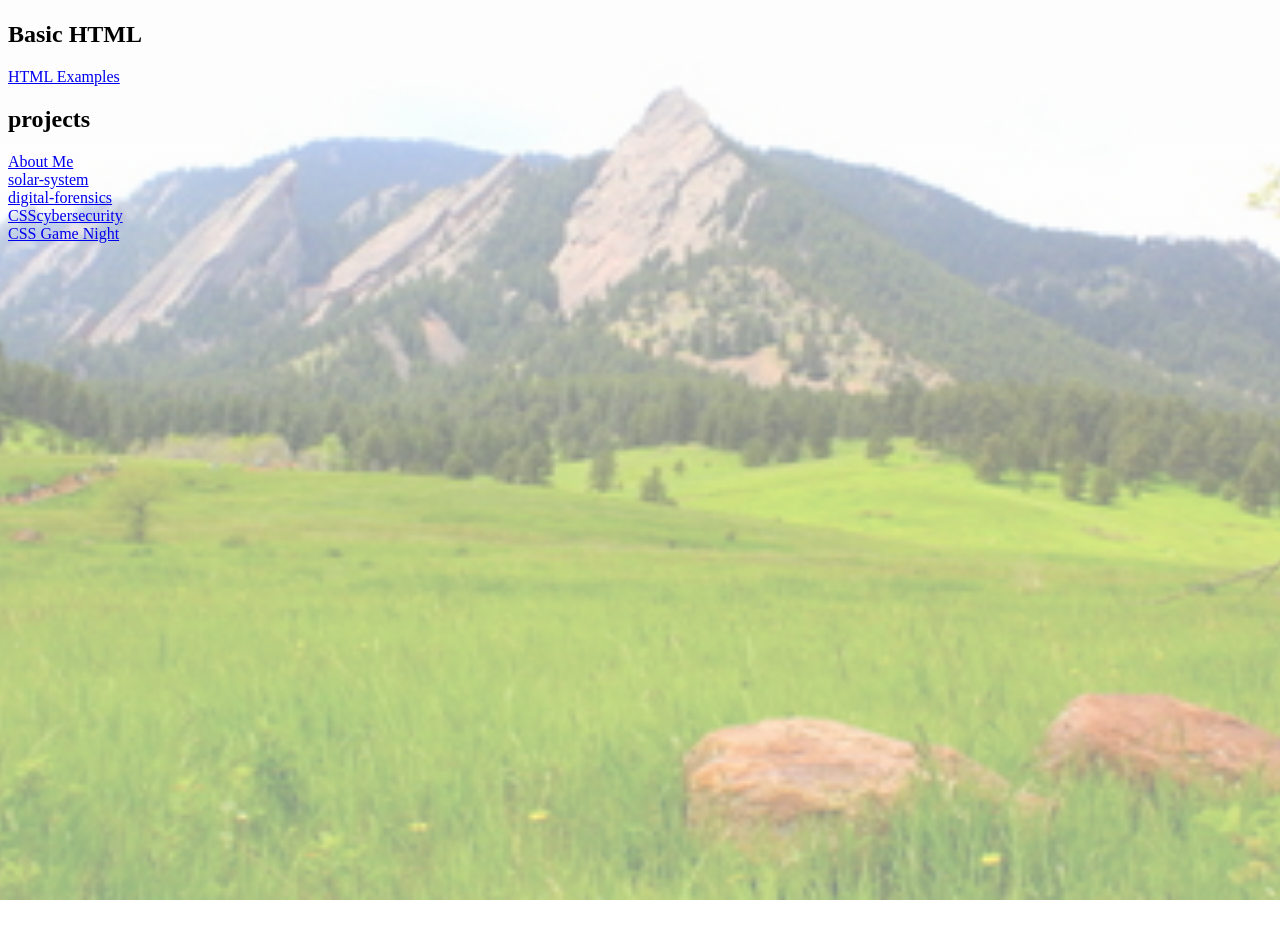
<file: index.html>
<!DOCTYPE html>
<html lang="en">
<head>
    <link rel="stylesheet" href="css/styles.css">
    <!-- The head section holds Primarily Metadata --> 
    <meta charset="UTF-8">
    <meta name="viewport" content="width=device-width, initial-scale=1.0">
    <title>My First HTML Page</title>

</head>
<body class="index.html">
    <h1></h1>
    <p></p>
    <h2>Basic HTML</h2>
    <a href="examples.html" class="example_link">HTML Examples</a>
    <br>
    <h2>projects</h2>
    <a href="cantwell_aboutme.html" class="About_Me">About Me</a>
    <br>
    <a href="solar-system.html" class="solar-system">solar-system</a>
    <br>
    <a href="career.html" class="carreers">digital-forensics</a>
    <br>
    <a href="cssBasics1/cybersecurity.html" class="cybersecurity">CSScybersecurity</a>
    <br>
    <a href="css4.5-4.6/gameNight/gamenight.html" class="gamenight">CSS Game Night</a>
</body>
</html>
</file>
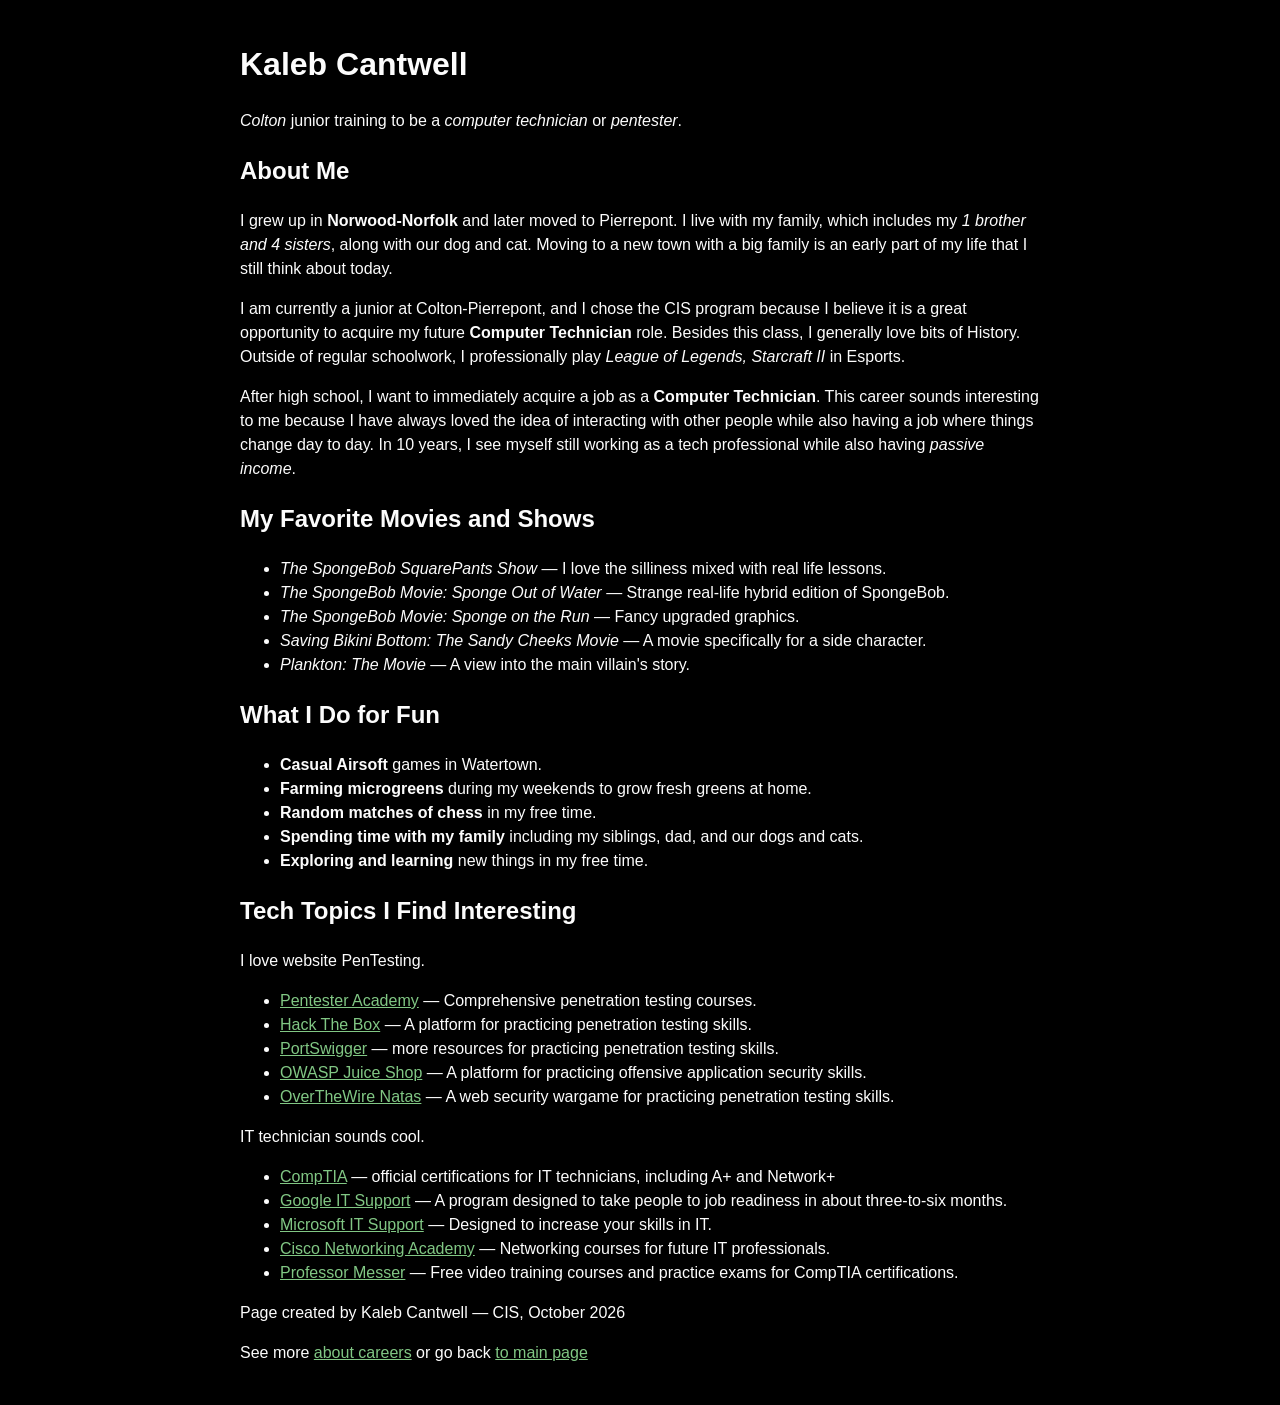
<file: cantwell_aboutme.html>
<!DOCTYPE html>
<html lang="en">
<head>
    <meta charset="UTF-8">
    <meta name="viewport" content="width=device-width, initial-scale=1.0">
    <title>All About Kaleb</title>    
    <style>
        body {
            background-color: #000000;
            color: #fcfcfc;
            font-family: Arial, sans-serif;
            max-width: 800px;
            margin: 40px auto;
            line-height: 1.5;
        }
        a {
            color: #81C784;
        }
        
    </style>
</head>
<body>

    <h1>Kaleb Cantwell</h1>
    <p><em>Colton</em> junior training to be a <em>computer technician</em> or <em>pentester</em>.</p>
    
    <h2>About Me</h2>
    <section class="paragraph1">
        <p>I grew up in <strong>Norwood-Norfolk</strong> and later moved to Pierrepont. I live with my family, which includes my <em>1 brother and 4 sisters</em>, along with our dog and cat. Moving to a new town with a big family is an early part of my life that I still think about today.</p>
    </section>
    
    <section class="paragraph2">
        <p>I am currently a junior at Colton-Pierrepont, and I chose the CIS program because I believe it is a great opportunity to acquire my future <strong>Computer Technician</strong> role. Besides this class, I generally love bits of History. Outside of regular schoolwork, I professionally play <em>League of Legends, Starcraft II</em> in Esports.</p>
    </section>
    
    <section class="paragraph3">
        <p>After high school, I want to immediately acquire a job as a <strong>Computer Technician</strong>. This career sounds interesting to me because I have always loved the idea of interacting with other people while also having a job where things change day to day. In 10 years, I see myself still working as a tech professional while also having <em>passive income</em>.</p>
    </section>
    
    <section class="favorite_movies_shows">
        <h2>My Favorite Movies and Shows</h2>
        <ul>
            <li><em>The SpongeBob SquarePants Show</em> — I love the silliness mixed with real life lessons.</li>
            <li><em>The SpongeBob Movie: Sponge Out of Water</em> — Strange real-life hybrid edition of SpongeBob.</li>
            <li><em>The SpongeBob Movie: Sponge on the Run</em> — Fancy upgraded graphics.</li>
            <li><em>Saving Bikini Bottom: The Sandy Cheeks Movie</em> — A movie specifically for a side character.</li>
            <li><em>Plankton: The Movie</em> — A view into the main villain's story.</li>
        </ul>
    </section>
    
    <section class="favorite_pastimes">
        <h2>What I Do for Fun</h2>
        <ul>
            <li><strong>Casual Airsoft</strong> games in Watertown.</li>
            <li><strong>Farming microgreens</strong> during my weekends to grow fresh greens at home.</li>
            <li><strong>Random matches of chess</strong> in my free time.</li>
            <li><strong>Spending time with my family</strong> including my siblings, dad, and our dogs and cats.</li>
            <li><strong>Exploring and learning</strong> new things in my free time.</li>
        </ul>
    </section>
    
    <section class="technology_links">
        <h2>Tech Topics I Find Interesting</h2>
            <p>I love website PenTesting. </p>
            <ul>
                <li><a href="https://www.pentesteracademy.com" target="_blank">Pentester Academy</a> — Comprehensive penetration testing courses.</li>
                <li><a href="https://www.hackthebox.com" target="_blank">Hack The Box</a> — A platform for practicing penetration testing skills.</li>
                <li><a href="https://portswigger.net/solutions/penetration-testing" target="_blank">PortSwigger</a> — more resources for practicing penetration testing skills.</li>
                <li><a href="https://owasp.org/projects/juice-shop" target="_blank">OWASP Juice Shop</a> — A platform for practicing offensive application security skills.</li>
                <li><a href="https://overthewire.org/wargames/natas/" target="_blank">OverTheWire Natas</a> — A web security wargame for practicing penetration testing skills.</li>

            </ul>
            <p>IT technician sounds cool.</p>
            <ul>
                <li><a href="https://www.comptia.org" target="_blank">CompTIA</a> — official certifications for IT technicians, including A+ and Network+</li>
                <li><a href="https://www.coursera.org/google-certificates/it-support-certificate" target="_blank">Google IT Support</a> — A program designed to take people to job readiness in about three-to-six months.</li>
                <li><a href="https://www.coursera.org/professional-certificates/microsoft-it-support-specialist" target="_blank">Microsoft IT Support</a> — Designed to increase your skills in IT.</li>
                <li><a href="https://www.netacad.com" target="_blank">Cisco Networking Academy</a> — Networking courses for future IT professionals.</li>
                <li><a href="https://www.professormesser.com" target="_blank">Professor Messer</a> — Free video training courses and practice exams for CompTIA certifications.</li>
            </ul>
        </section>

    </section>
    
    <section class="wrapping_it_up">
        <p>Page created by Kaleb Cantwell — CIS, October 2026</p>
        <p>See more <a href="career.html">about careers</a> or go back <a href="index.html">to main page</a></p>
    </section>

</body>
</html>
</file>
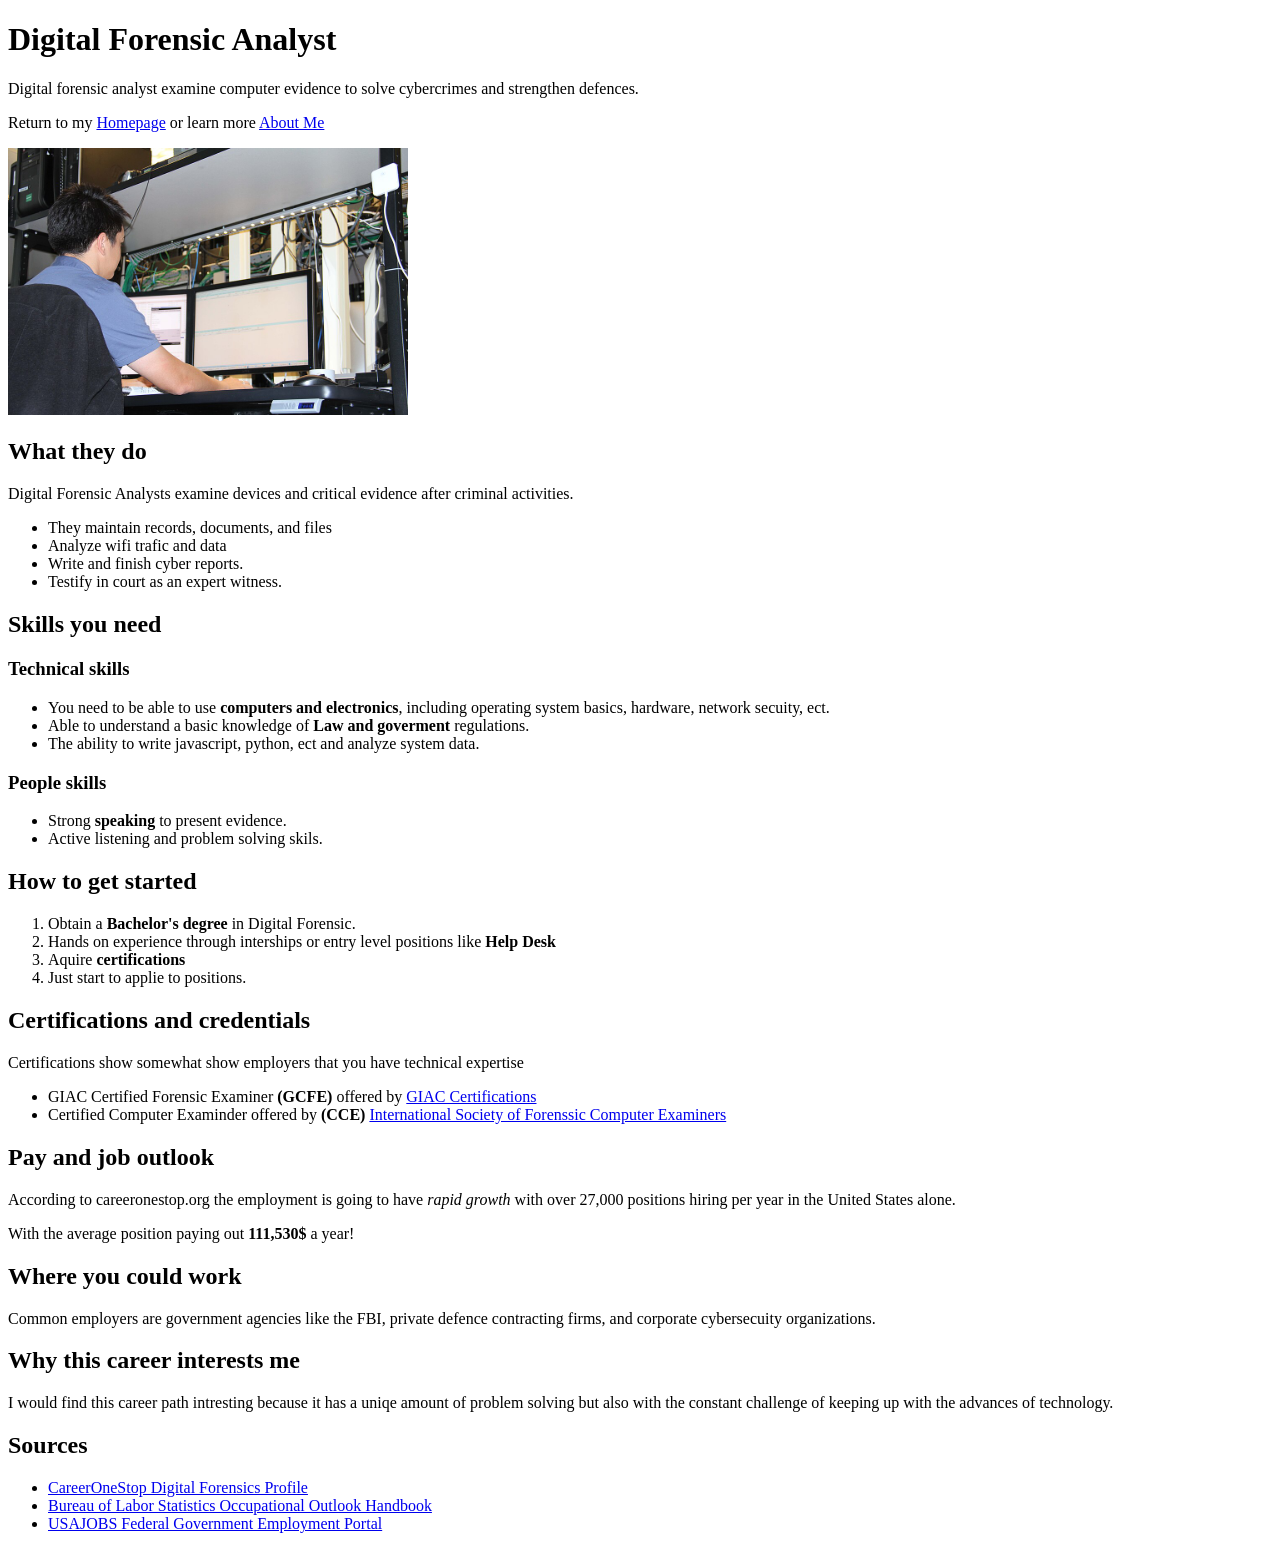
<file: career.html>
<!DOCTYPE html>
<html lang="en">
    <head>
        <meta charset="utf-8">
        <title>Digital Forensic Analyst Career Path</title>
        <meta name="viewport" content="width=device-width, initial-scale=1.0">
    </head>
    <body>
        <h1>Digital Forensic Analyst</h1>
        <p>Digital forensic analyst examine computer evidence to solve cybercrimes and strengthen defences.</p>
        <p>Return to my <a href="index.html">Homepage</a> or learn more <a href="cantwell_aboutme.html">About Me</a></p>
        <img src="img/digital-forensics.jpg" alt="A computer forensic analyst gathering information seized during a DSS investigation" width="400">
        <h2>What they do</h2>
        <p>Digital Forensic Analysts examine devices and critical evidence after criminal activities.</p>
        <ul>
            <li>They maintain records, documents, and files</li>
            <li>Analyze wifi trafic and data</li>
            <li>Write and finish cyber reports.</li>
            <li>Testify in court as an expert witness.</li>
        </ul>
        <h2>Skills you need</h2>
        <h3>Technical skills</h3>
        <ul>
            <li>You need to be able to use <strong>computers and electronics</strong>, including operating system basics, hardware, network secuity, ect.</li>
            <li>Able to understand a basic knowledge of <strong>Law and goverment</strong> regulations.</li>
            <li>The ability to write javascript, python, ect and analyze system data.</li>
        </ul>
        <h3>People skills</h3>
        <ul>
            <li>Strong <strong>speaking</strong> to present evidence.</li>
            <li>Active listening and problem solving skils.</li>
        </ul>
        <h2>How to get started</h2>
        <ol>
            <li>Obtain a <strong>Bachelor's degree</strong> in Digital Forensic.</li>
            <li>Hands on experience through interships or entry level positions like <strong>Help Desk</strong></li>
            <li>Aquire <strong>certifications</strong></li>
            <li>Just start to applie to positions.</li>
        </ol>

        <h2>Certifications and credentials</h2>
        <p>Certifications show somewhat show employers that you have technical expertise</p>
        <ul>
            <li>GIAC Certified Forensic Examiner <strong>(GCFE)</strong> offered by <a href="https://www.giac.org" target="_blank">GIAC Certifications</a></li>
            <li>Certified Computer Examinder offered by <strong>(CCE)</strong> <a href="https://www.isfce.com" target="_blank">International Society of Forenssic Computer Examiners</a></li>
        </ul>
        <h2>Pay and job outlook</h2>
        <p>According to careeronestop.org the employment is going to have <em>rapid growth</em> with over 27,000 positions hiring per year in the United States alone.</p>
        <p>With the average position paying out <strong>111,530$</strong> a year!</p>
        <h2>Where you could work</h2>
        <p>Common employers are government agencies like the FBI, private defence contracting firms, and corporate cybersecuity organizations. </p>
        <h2>Why this career interests me</h2>
        <p>I would find this career path intresting because it has a uniqe amount of problem solving but also with the constant challenge of keeping up with the advances of technology.</p>
        <h2>Sources</h2>
        <ul>
            <li><a href="https://www.careeronestop.org" target="_blank">CareerOneStop Digital Forensics Profile</a></li>
            <li><a href="https://www.bls.gov/ooh/computer-and-information-technology/information-security-analysts.htm" target="_blank">Bureau of Labor Statistics Occupational Outlook Handbook</a></li>
            <li><a href="https://www.usajobs.gov" target="_blank">USAJOBS Federal Government Employment Portal</a></li>
        </ul>
    </body>
</html>
</file>
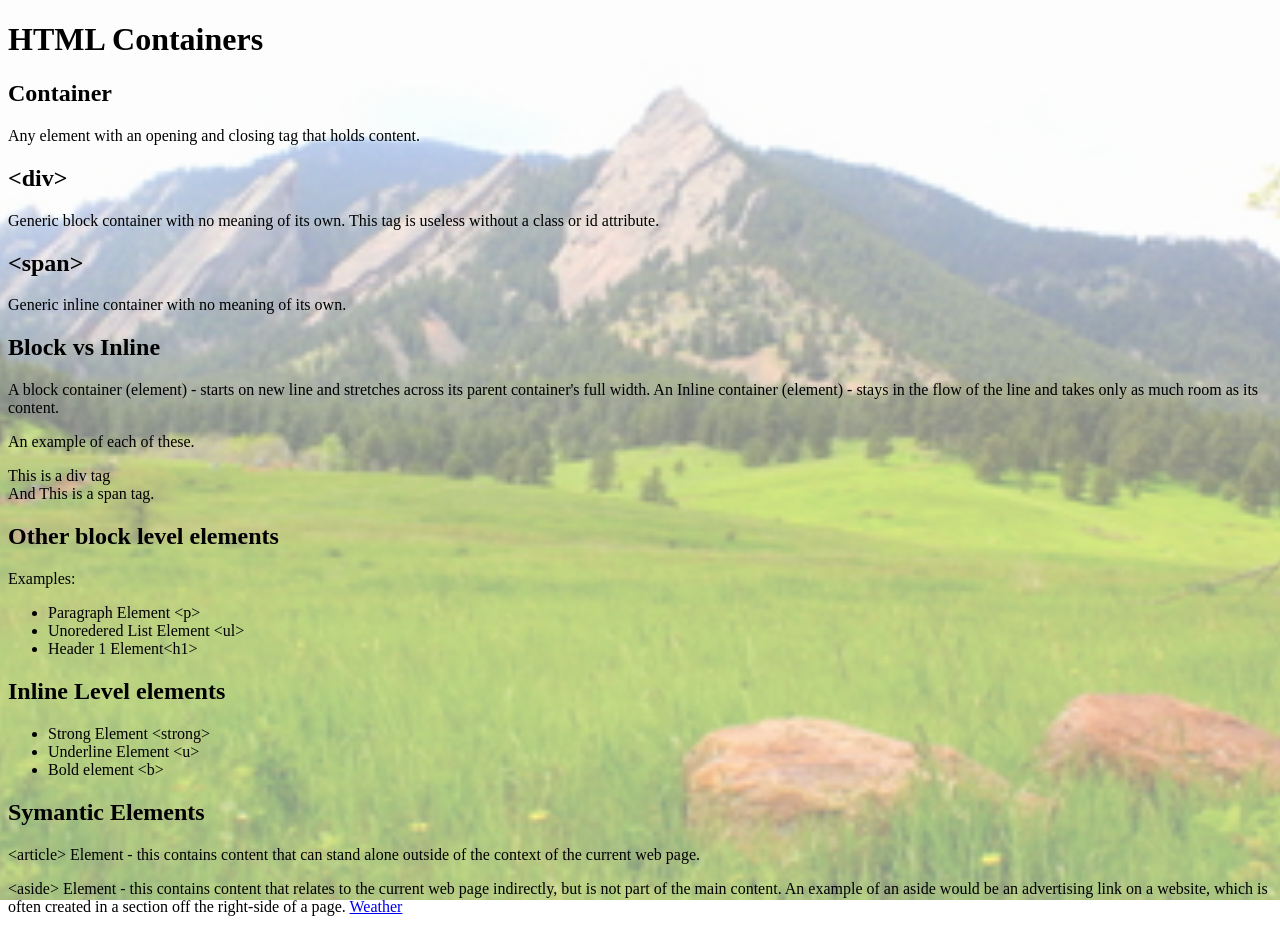
<file: containers.html>
<!DOCTYPE html>
<html lang="en">
<head>
    <link rel="stylesheet" href="css/styles.css">
    <meta charset="UTF-8">
    <meta name="viewport" content="width=device-width, initial-scale=1.0">
    <link rel="icon" href="pic.png">
    <title>Container Examples</title>
</head>
<body>
    <h1>HTML Containers</h1>
    <div class="definitions">
        <h2>Container</h2>
        <p>Any element with an opening and closing tag that holds content.</p>
        <h2>&lt;div&gt;</h2>
        <p>Generic block container with no meaning of its own. This tag is useless without a class or id attribute.</p>
        <h2>&lt;span&gt;</h2>
        <p>Generic inline container with no meaning of its own.</p>
        <h2>Block vs Inline</h2>
        <p>A block container (element) - starts on new line and stretches across its parent container's full width. An Inline container (element) - stays in the flow of the line and takes only as much room as its content.</p>
        <p>An example of each of these. <div>This is a div tag</div> And <span>This is a span tag</span>.</p>
        <h2>Other block level elements</h2>
        <p>Examples:<br>
        <ul>
            <li>Paragraph Element &lt;p&gt;</li>
            <li>Unoredered List Element &lt;ul&gt;</li>
            <li>Header 1 Element&lt;h1&gt;</li>
        </ul></p>
        <h2>Inline Level elements</h2>
        <ul>
            <li>Strong Element &lt;strong&gt;</li>
            <li>Underline Element &lt;u&gt;</li>
            <li>Bold element &lt;b&gt;</li>
        </ul>
        <h2>Symantic Elements</h2>
        <p>&lt;article&gt; Element - this contains content that can stand alone outside of the context of the current web page.</p>
        <p>&lt;aside&gt; Element - this contains content that relates to the current web page indirectly, but is not part of the main content. An example of an aside would be an advertising link on a website, which is often created in a section off the right-side of a page. <a href="https://www.weather.com" target="_blank">Weather</a></p>
    </div>
    </div>
</body>
</html>
</file>
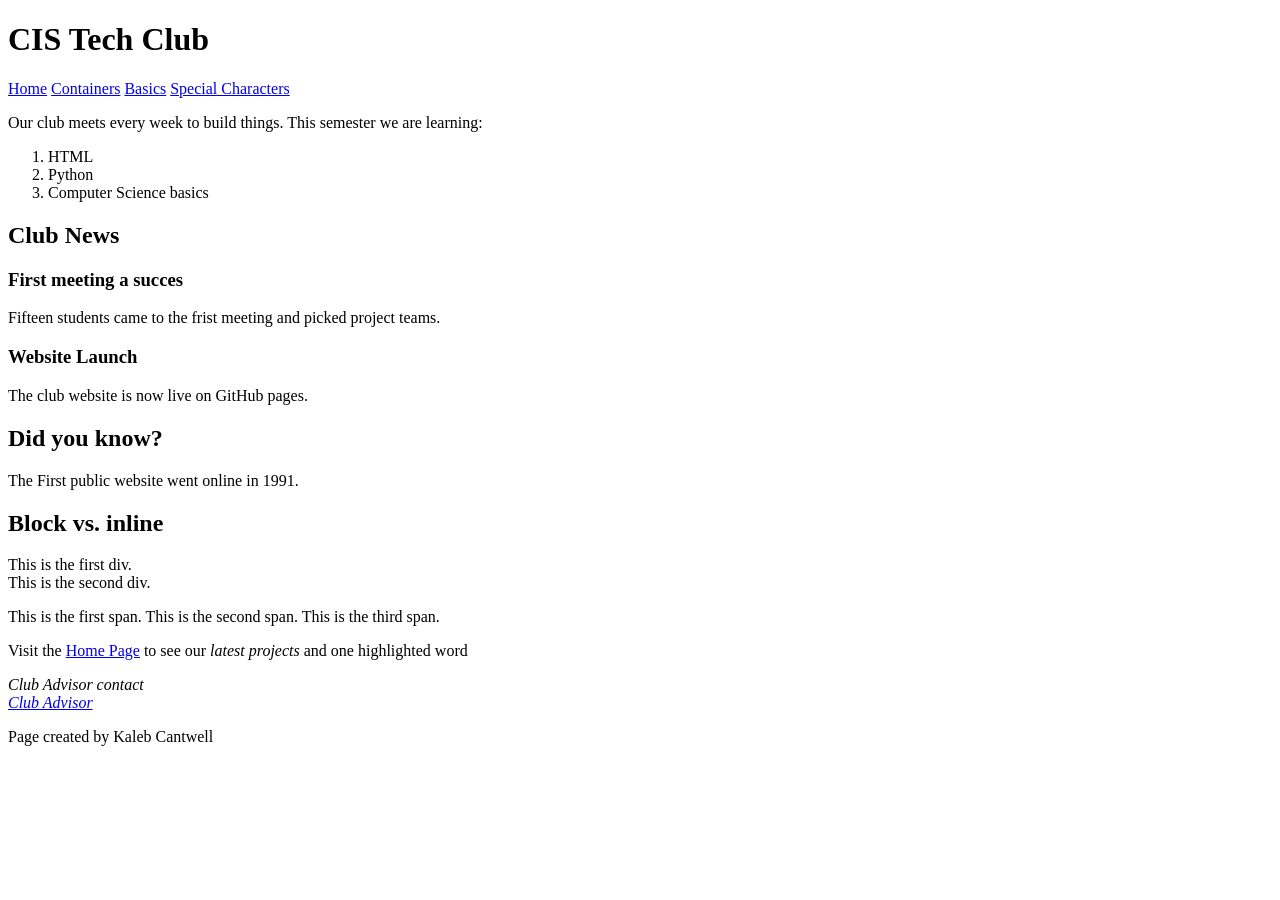
<file: contPractice.html>
<!DOCTYPE html>
<html lang="en">
<head>
    <meta charset="UTF-8">
    <meta name="viewport" content="width=device-width, initial-scale=1.0">
    <title>CIS Tech Club</title>
</head>
<body>
    <header>
        <h1>CIS Tech Club</h1>
        <nav>
            <a href="index.html">Home</a>
            <a href="containers.html">Containers</a>
            <a href="basic.html">Basics</a>
            <a href="spChar.html">Special Characters</a>
        </nav>
    </header>
    <main>
        <section> 
            <p>Our club meets every week to build things. This semester we are learning:</p>
            <ol>
                <li>HTML</li>
                <li>Python</li>
                <li>Computer Science basics</li></main>
            </ol>
        </section>    
        <section>
            <h2>Club News</h2>
            <article>
                <h3>First meeting a succes</h3>
                <p>Fifteen students came to the frist meeting and picked project teams.</p>
            </article>
            <article>
                <h3>Website Launch</h3>
                <p>The club website is now live on GitHub pages.</p>
            </article>
        </section>
        <aside>
            <h2>Did you know?</h2>
            <p>The First public website went online in 1991.</p>
        </aside>
        <section>
            <h2>Block vs. inline</h2>
            <div>This is the first div.</div>
            <div>This is the second div.</div>
            <p>
                <span>This is the first span.</span>
                <span>This is the second span.</span>
                <span>This is the third span.</span>
            </p>
            <p>
                Visit the <a href="index.html">Home Page</a> to see our <em>latest projects </em> and one highlighted word
            </p>
        </section>
    </main>
    <footer>
        <address>
            Club Advisor contact<br>
            <a href="mailto:advisor@example.com">Club Advisor</a>
        </address>
        <p>Page created by Kaleb Cantwell</p>
    </footer>
</body>
</html>
</file>
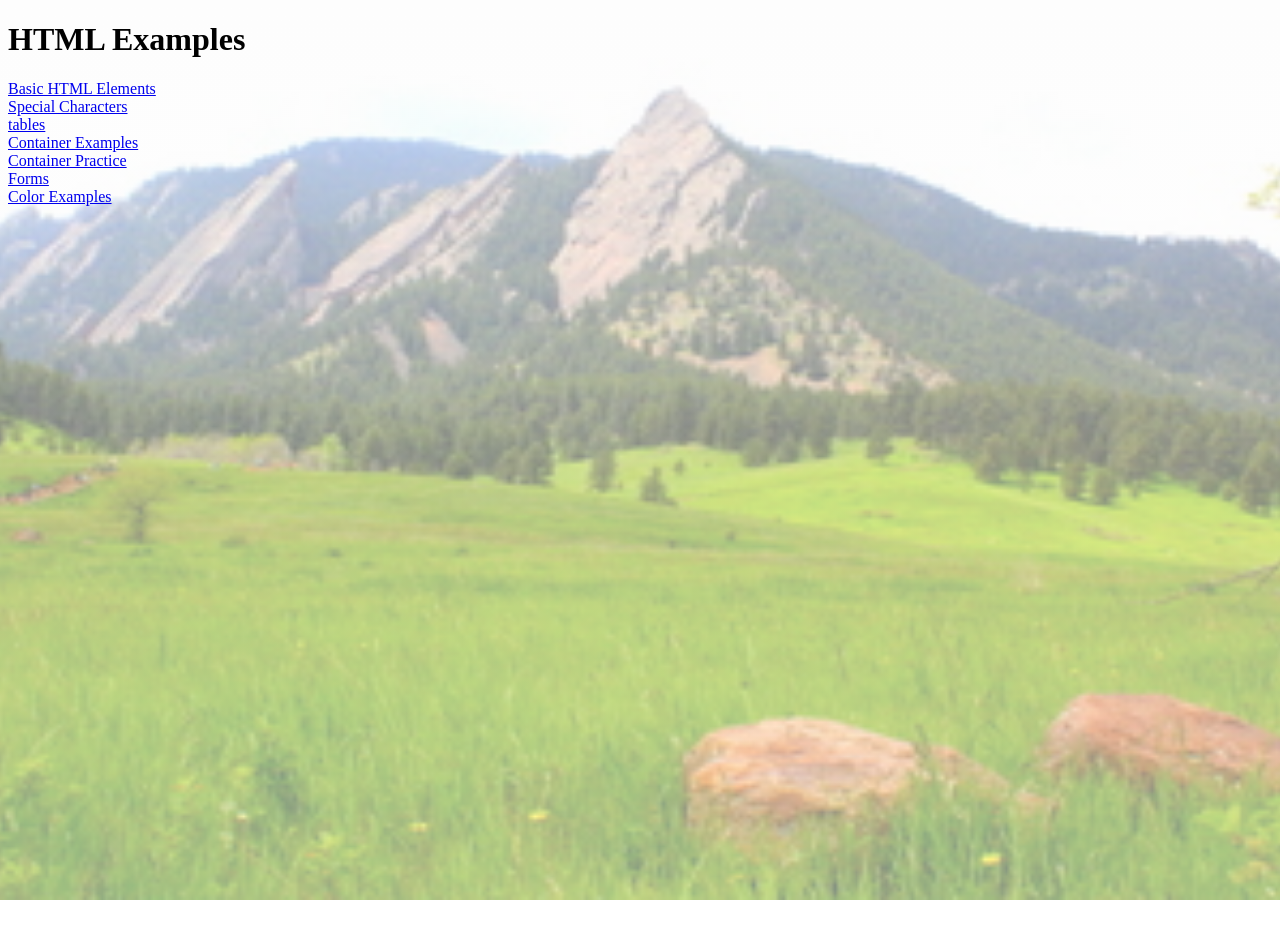
<file: examples.html>
<!DOCTYPE html>
<html lang="en">
<head>
    <link rel="stylesheet" href="css/styles.css">
    <meta charset="UTF-8">
    <meta name="viewport" content="width=device-width, initial-scale=1.0">
    <title>HTML Examples</title>
</head>
<body>
    <h1>HTML Examples</h1>
    <a href="basic.html">Basic HTML Elements</a>
    <br>
    <a href="spChar.html">Special Characters</a>
    <br>
    <a href="tables.html">tables</a>
    <br>
    <a href="containers.html">Container Examples</a>
    <br>
    <a href="contPractice.html">Container Practice</a>
    <br>
    <a href="forms.html">Forms</a>
    <br>
    <a href="css4.5-4.6/practice-examples/color.html">Color Examples</a>

</body>
</html>
</file>
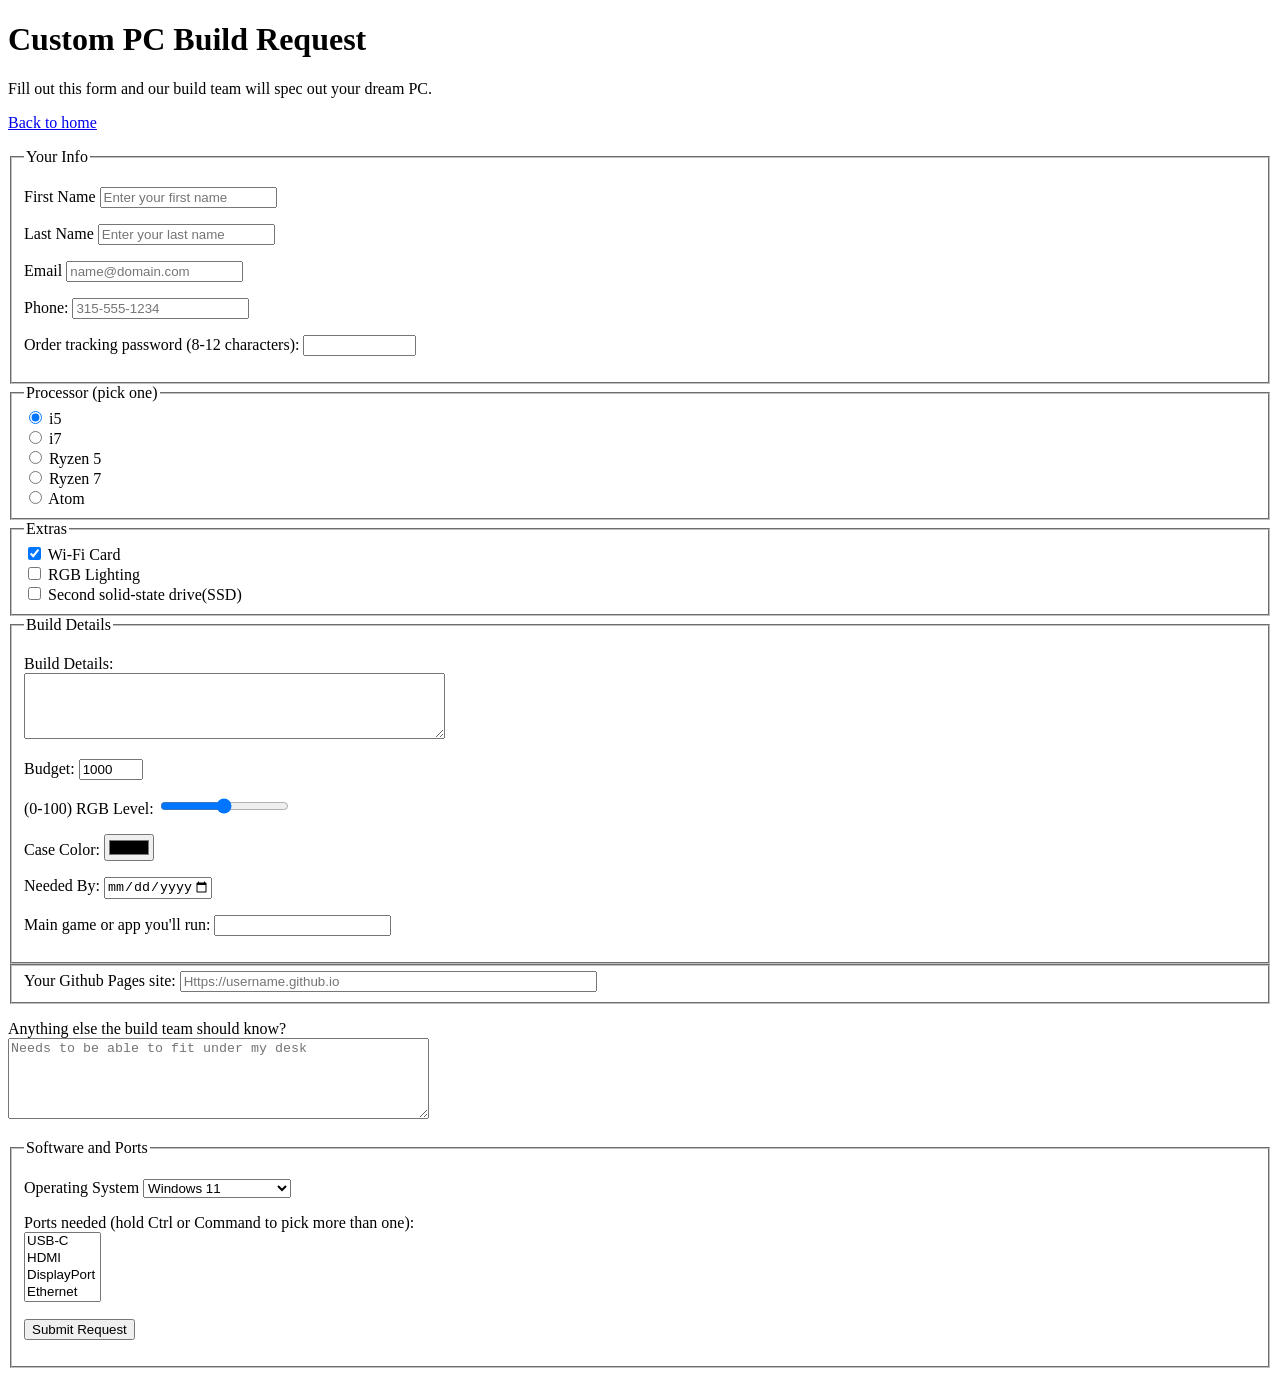
<file: forms.html>
<!DOCTYPE html>
<html lang="en">
<head>
  <meta charset="UTF-8">
  <title>Custom PC Build Request</title>
</head>
<body>
  <h1>Custom PC Build Request</h1>
  <p>Fill out this form and our build team will spec out your dream PC.</p>
  <p><a href="index.html">Back to home</a></p>

  <!-- ==========================================================
       PART 1 (zyBooks 3.2 Forms)
       1. Add a <form> with action="https://httpbin.org/get" and target="_blank"
          (no method yet -- what is the default?)
       2. Inside it: labeled text boxes for first name (name/id "first")
          and last name (name/id "last"), each with a placeholder
       3. A <textarea> named "notes" with 5 rows and 50 cols
       4. An <input type="submit">
       5. Test it, read the URL. Then change to method="POST" and
          action="https://httpbin.org/post" and test again.
       ========================================================== -->
  <form action="#" method="GET">
      <fieldset>
         <legend>Your Info</legend>
               <p>
               <label for="first">First Name</label>
               <input type="text" id="first" name="first" placeholder="Enter your first name" required>
               <!--NOTE: Input elements are VOID elements - so they do not include a closing tag-->
               </p>
               <p>
               <label for="last">Last Name</label>
               <input type="text" id="last" name="last" placeholder="Enter your last name" required>
               </p>
               <p>
                  <label for="email">Email</label>
                  <input type="email" name="email" id="email" placeholder="name@domain.com" required>
               </p>
               <p>
                  <label for="phone">Phone:</label>
                  <input type="tel" name="phone" id="phone" placeholder="315-555-1234"
                     pattern="[0-9]{3}-[0-9]{3}-[0-9]{4}" title="Formate: 315-555-1234">
               </p>
               <p>
                  <label for="tracker">Order tracking password (8-12 characters):</label>
                  <input type="password" name="tracker" id="tracker" size="12" minlength="8" maxlength="12" required>
               </p>
      </fieldset>
      <fieldset>
         <legend>Processor (pick one)</legend>
         <div>
            <input type="radio" id="i5" name="cpu" value="i5" checked>
            <label for="i5">i5</label>
         </div>
         <div>
               <input type="radio" id="i7" name="cpu" value="i7">
               <label for="i7">i7</label>
         </div>
         <div>
               <input type="radio" id="ryzen5" name="cpu" value="ryzen5">
               <label for="ryzen5">Ryzen 5</label>
         </div>
         <div>
               <input type="radio" id="ryzen7" name="cpu" value="ryzen7">
               <label for="ryzen7">Ryzen 7</label>
         </div>
         <div>
               <input type="radio" id="atom" name="cpu" value="atom">
               <label for="atom">Atom</label>
         </div>

      </fieldset>
      <fieldset>
         <legend>Extras</legend>
         <div>
            <input type="checkbox" id="wifi" name="extras" value="wifi" checked>
            <label for="wifi">Wi-Fi Card</label>
         </div>
         <div>
            <input type="checkbox" id="rgb" name="extras" value="rgb">
            <label for="rgb">RGB Lighting</label>
         </div>
         <div>
            <input type="checkbox" id="extraSsd" name="extras" value="extraSsd">
            <label for="extraSsd">Second solid-state drive(SSD)</label>
         </div>
      </fieldset>
      <fieldset>
         <p>
            <label for="buildDetails">Build Details:</label>
            <br>
            <textarea id="buildDetails" name="buildDetails" rows="4" cols="50"></textarea>
         </p>
         <legend>Build Details</legend>
         <p>
            <label for="budget">Budget:</label>
            <input type="number" id="budget" name="budget" min="500" max="3000" step="50" value="1000">
         </p>
         <p>
            <label for="rgbLevel">(0-100) RGB Level:</label>
            <input type="range" id="rgbLevel" name="rgbLevel" min="0" max="100" step="10" value="50">
         </p>
         <p>
            <label for="caseColor">Case Color:</label>
            <input type="color" id="caseColor" name="caseColor">
         </p>
         <p>
            <label for="neededBy">Needed By:</label>
            <input type="date" id="neededBy" name="neededBy" min="2026-01-01" max="2027-12-31">
         </p>
         <p>
            <label for="game">Main game or app you'll run:</label>
            <input list="games" id="game" name="game">
            <datalist id="game">
               <option value="Fortnite">
               <option value="Minecraft">
               <option value="Roblox">
               <option value="League of Legends">
               <option value="Dota 2">
            </datalist>
         </p>
      </fieldset>
      <fieldset>
         <label for="portfolio">Your Github Pages site:</label>
         <input type="url" id="portfolio" name="portfolio" size="50" placeholder="Https://username.github.io">
      </fieldset>
      <p>
         <label for="notes">Anything else the build team should know?</label>
         <br>
         <textarea id="notes" name="notes" rows="5" cols="50" placeholder="Needs to be able to fit under my desk"></textarea>
      </p>
      <!--Drop-down and list box-->
      <fieldset>
         <legend>Software and Ports</legend>
         <p>
            <label for="os">Operating System</label>
            <select id="os" name="os">
               <option value="Win11">Windows 11</option>
               <option value="Ubuntu">Linux (Ubuntu)</option>
               <option value="None">No Operating system</option>
            </select>
         </p>
         <p>
            <label for="ports">Ports needed (hold Ctrl or Command to pick more than one):</label><br>
            <select id="ports" name="ports" size="4" multiple>
               <option value="usbc">USB-C</option>
               <option value="hdmi">HDMI</option>
               <option value="displayport">DisplayPort</option>
               <option value="ethernet">Ethernet</option>
               <option value="thunderbolt">Thunderbolt</option>
            </select>
         </p>
         <p>
            <input type="submit" value="Submit Request"></p>
      </fieldset>


  <!-- ==========================================================
       PART 2 (zyBooks 3.3 Common form widgets)  -- inside the form
       1. Wrap first/last name in <fieldset> with <legend>Your Info</legend>
       2. Add a password field (name/id "tracker", size 12, maxlength 12)
       3. Processor fieldset: 4 radio buttons, name="cpu"
          (i5, i7, ryzen5, ryzen7) -- make i5 checked
       4. Extras fieldset: checkboxes "wifi" (checked), "rgb", "extraSsd"
       5. A <select> drop-down "os": Windows 11, Linux (Ubuntu), No OS
       6. A list box "ports" with size="4" and multiple
       7. Replace the submit input with <button type="submit">
          and add <input type="button" value="Save for Later">
       ========================================================== -->



  <!-- ==========================================================
       PART 3 (zyBooks 3.4 Additional form widgets)  -- inside the form
       1. Email (type="email") and phone (type="tel") in Your Info
       2. Build Details fieldset:
            number  "budget"   min 500, max 3000, step 50
            range   "rgbLevel" min 0, max 100, step 10, value 50
            color   "caseColor"
            date    "neededBy" with a min and max date
            combo box: <input list="games"> + <datalist id="games">
            url     "portfolio"
       3. Validation: add required to first, last, email, tracker;
          minlength="8" on tracker; a pattern on phone
       4. Try to BREAK your form -- submit it empty, type bad data
       ========================================================== -->

</body>
</html>
</file>
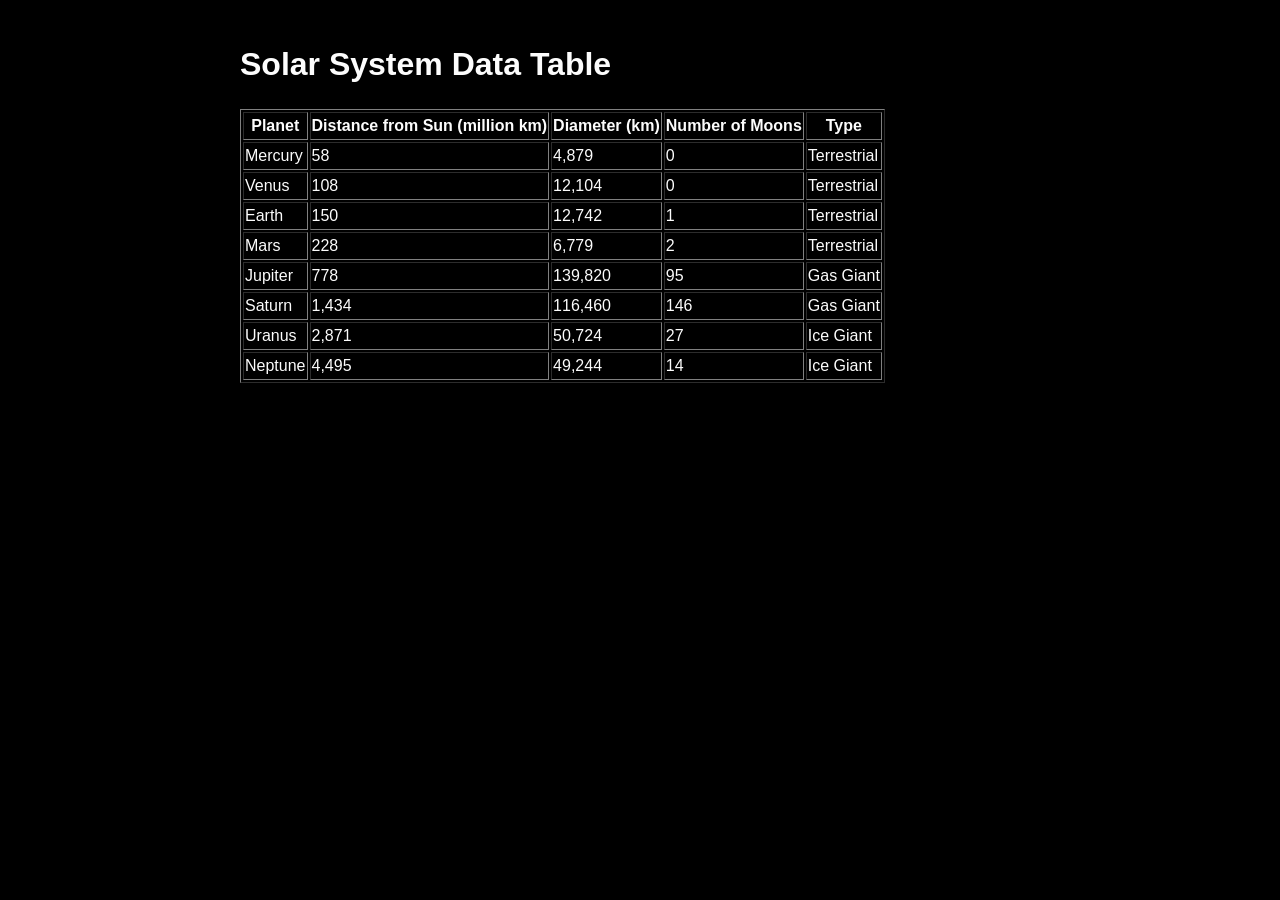
<file: solar-system.html>
<!DOCTYPE html>
<html lang="en">
<head>
    <meta charset="UTF-8">
    <meta name="viewport" content="width=device-width, initial-scale=1.0">
    <title>Solar System Data Table</title>
    <style>
        body {
            background-color: #000000;
            color: #fcfcfc;
            font-family: Arial, sans-serif;
            max-width: 800px;
            margin: 40px auto;
            line-height: 1.5;
        }
        a {
            color: #81C784;
        }
        
    </style>
</head>
<body>
    <h1>Solar System Data Table</h1>
    <table border="1">
        <thead>
            <tr>
                <th>Planet</th>
                <th>Distance from Sun (million km)</th>
                <th>Diameter (km)</th>
                <th>Number of Moons</th>
                <th>Type</th>
            </tr>
        </thead>
        <tbody>
            <tr>
                <td>Mercury</td>
                <td>58</td>
                <td>4,879</td>
                <td>0</td>
                <td>Terrestrial</td>
            </tr>
            <tr>
                <td>Venus</td>
                <td>108</td>
                <td>12,104</td>
                <td>0</td>
                <td>Terrestrial</td>
            </tr>
            <tr>
                <td>Earth</td>
                <td>150</td>
                <td>12,742</td>
                <td>1</td>
                <td>Terrestrial</td>
            </tr>
            <tr>
                <td>Mars</td>
                <td>228</td>
                <td>6,779</td>
                <td>2</td>
                <td>Terrestrial</td>
            </tr>
            <tr>
                <td>Jupiter</td>
                <td>778</td>
                <td>139,820</td>
                <td>95</td>
                <td>Gas Giant</td>
            </tr>
            <tr>
                <td>Saturn</td>
                <td>1,434</td>
                <td>116,460</td>
                <td>146</td>
                <td>Gas Giant</td>
            </tr>
            <tr>
                <td>Uranus</td>
                <td>2,871</td>
                <td>50,724</td>
                <td>27</td>
                <td>Ice Giant</td>
            </tr>
            <tr>
                <td>Neptune</td>
                <td>4,495</td>
                <td>49,244</td>
                <td>14</td>
                <td>Ice Giant</td>
            </tr>
        </tbody>
    </table>

</body>
</html>
</file>
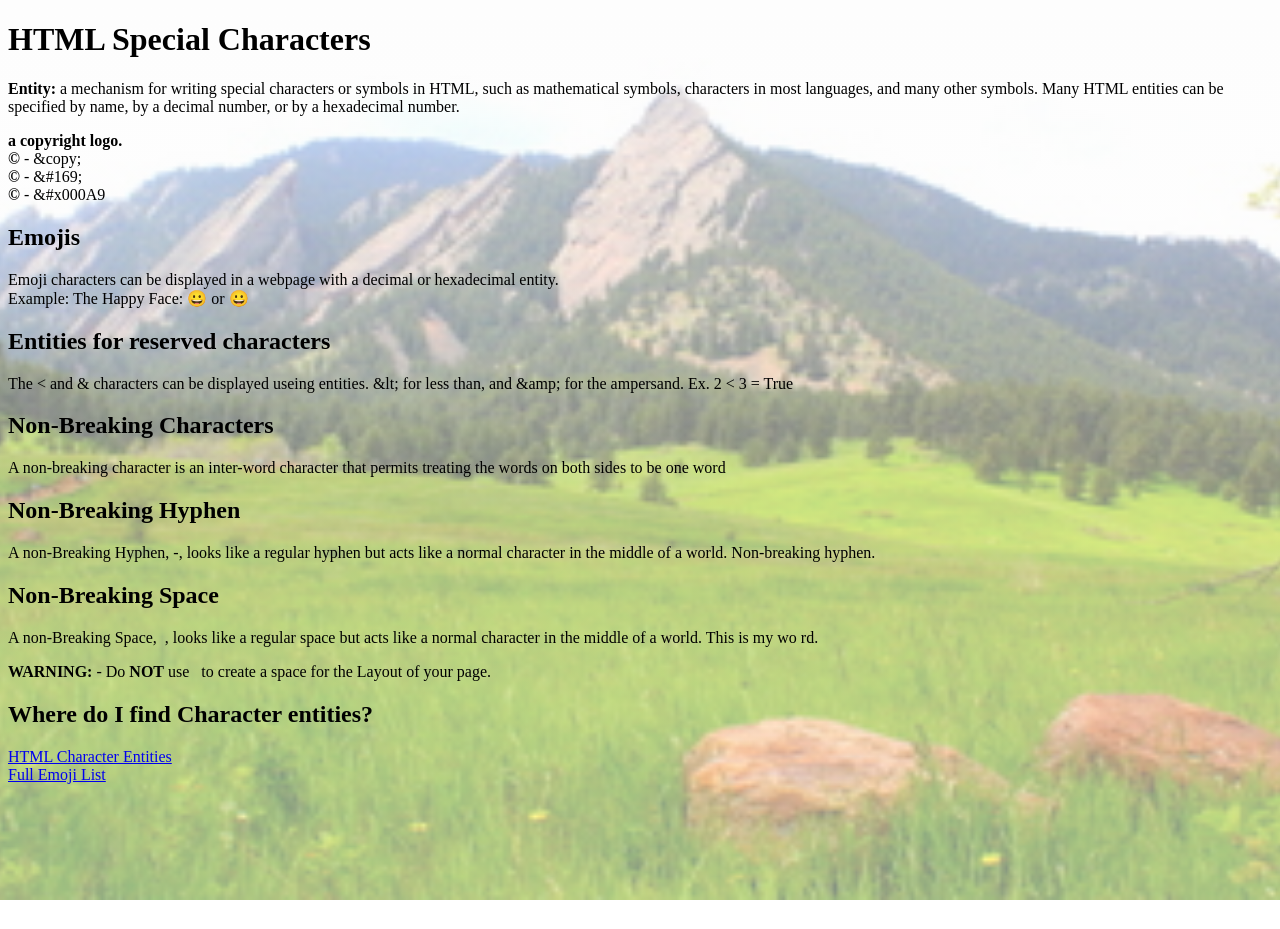
<file: spChar.html>
<!DOCTYPE html>
<html lang="en">
<head>
    <link rel="stylesheet" href="css/styles.css">
    <!-- The head section holds Primarily Metadata --> 
    <meta charset="UTF-8">
    <meta name="viewport" content="width=device-width, initial-scale=1.0">
    <link rel="icon" href="pic.png">
    <title>HTML Special Characters</title>

</head>
<body class="spChar.html">
    <h1>HTML Special Characters</h1>
    <p><strong>Entity:</strong> a mechanism for writing special characters or symbols in HTML, such as mathematical symbols, characters in most languages, and many other symbols. Many HTML entities can be specified by name, by a decimal number, or by a hexadecimal number.</p>

    <p><strong>a copyright logo.</strong><br>
        <strong>&copy;</strong> - &amp;copy;<br>
        <strong>&#169;</strong> - &amp;#169;<br>
        <strong>&#xA9;</strong> - &amp;#x000A9<br>
    </p>
    <h2>Emojis</h2>
    <p>Emoji characters can be displayed in a webpage with a decimal or hexadecimal entity. <br> Example: The Happy Face: &#128512; or &#x1F600;</p>
    <h2>Entities for reserved characters</h2>
    <p>The &lt; and &amp; characters can be displayed useing entities. &amp;lt; for less than, and &amp;amp; for the ampersand. Ex. 2 &lt; 3 = True</p>
    <h2>Non-Breaking Characters</h2>
    <p>A non-breaking character is an inter-word character that permits treating the words on both sides to be one word</p>
    <h2>Non-Breaking Hyphen</h2>
    <p> A non-Breaking Hyphen, &#8209, looks like a regular hyphen but acts like a normal character in the middle of a world. Non&#8209;breaking hyphen.</p>
    <h2>Non-Breaking Space</h2>
    <p> A non-Breaking Space, &#160, looks like a regular space but acts like a normal character in the middle of a world. This is my wo&#160;rd.</p>
    <p><strong>WARNING:</strong> - Do <strong>NOT</strong> use &nbsp; to create a space for the Layout of your page.</p>
    <h2>Where do I find Character entities?</h2>
    <a href="https://html.spec.whatwg.org/multipage/named-characters.html" target="_blank">HTML Character Entities</a>
    <br>
    <a href="https://unicode.org/emoji/charts/full-emoji-list.html" target="_blank">Full Emoji List</a>
</body>
</html>
</file>
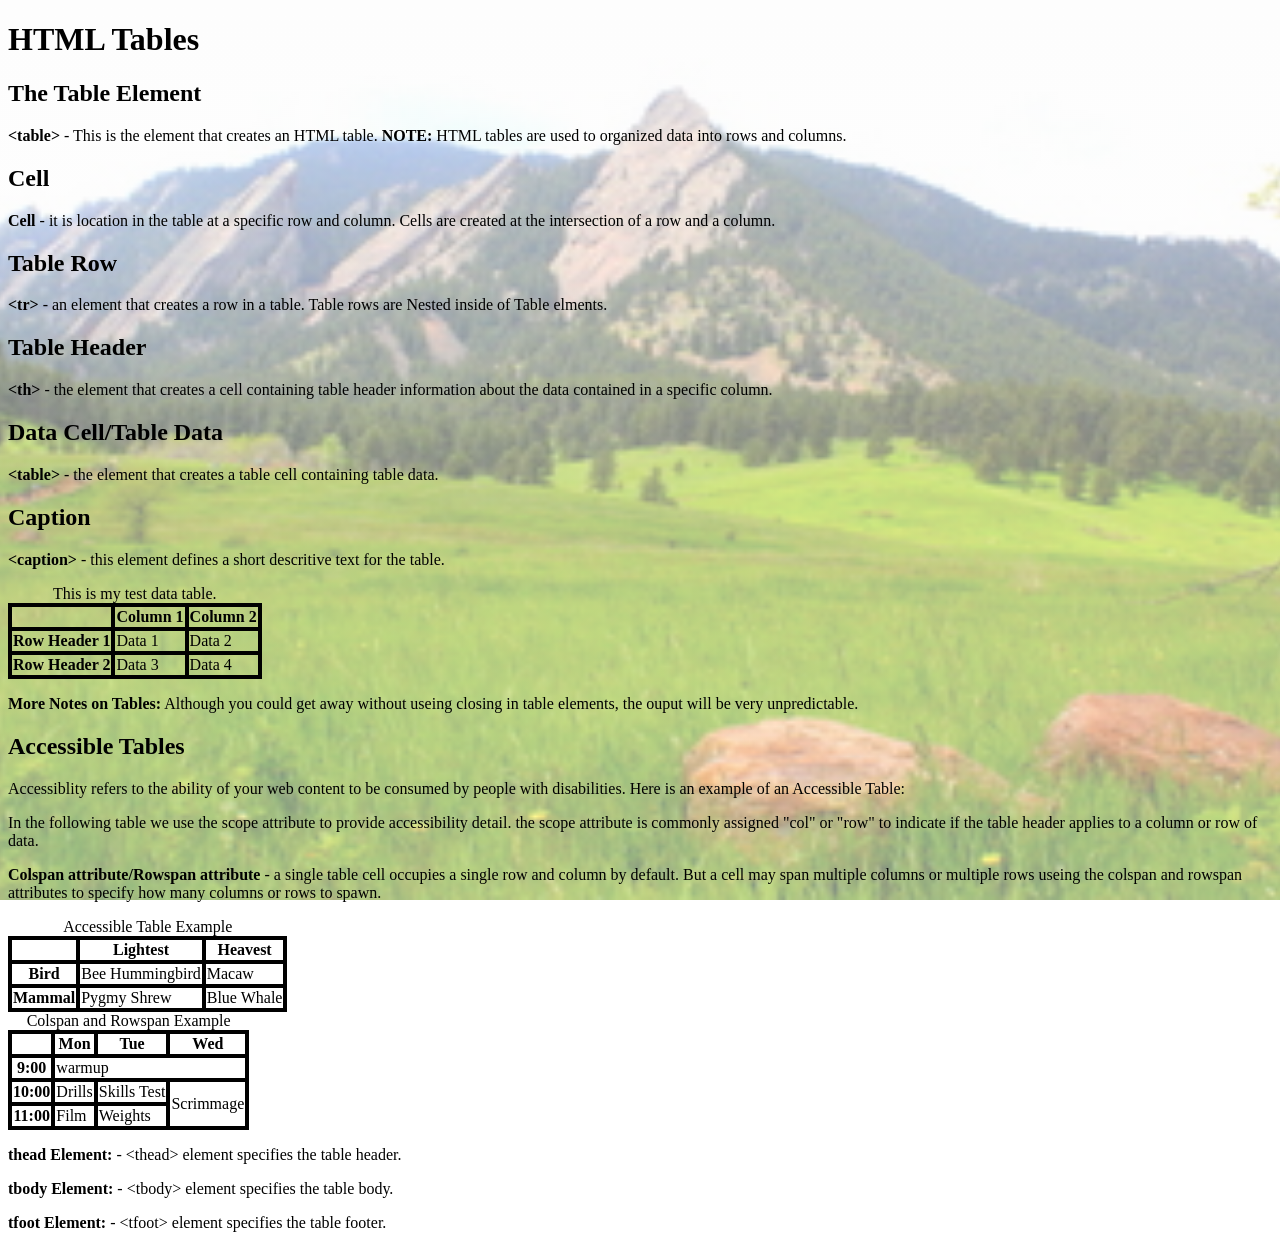
<file: tables.html>
<!DOCTYPE html>
<html lang="en">
<head>
    <link rel="stylesheet" href="css/styles.css">
    <meta charset="UTF-8">
    <meta name="viewport" content="width=device-width, initial-scale=1.0">
    <title>HTML Tables</title>
</head>
<body>
    <h1>HTML Tables</h1>
    <h2>The Table Element</h2>
    <p><strong>&lt;table&gt;</strong> - This is the element that creates an HTML table. <strong>NOTE:</strong> HTML tables are used to organized data into rows and columns.</p>

    <h2>Cell</h2>
    <p><strong>Cell</strong> - it is location in the table at a specific row and column. Cells are created at the intersection of a row and a column.</p>

    <h2>Table Row</h2>
    <p><strong>&lt;tr&gt;</strong> - an element that creates a row in a table. Table rows are Nested inside of Table elments.</p>

    <h2>Table Header</h2>
    <p><strong>&lt;th&gt;</strong> - the element that creates a cell containing table header information about the data contained in a specific column.</p>
    
    <h2>Data Cell/Table Data</h2>
    <p><strong>&lt;table&gt;</strong> - the element that creates a table cell containing table data.</p>
    
    <h2>Caption</h2>
    <p><strong>&lt;caption&gt;</strong> - this element defines a short descritive text for the table.</p>
    
    <table>

        <caption>This is my test data table.</caption>
        <tr>
            <th></th>
            <th>Column 1</th>
            <th>Column 2</th>
        </tr>
        <tr>
            <th>Row Header 1</th>
            <td>Data 1</td>
            <td>Data 2</td>
        </tr>
        <tr>
            <th>Row Header 2</th>
            <td>Data 3</td>
            <td>Data 4</td>
        </tr>
    </table>



<p><strong>More Notes on Tables:</strong> Although you could get away without useing closing in table elements, the ouput will be very unpredictable.</p>
<h2>Accessible Tables</h2>
<p>Accessiblity refers to the ability of your web content to be consumed by people with disabilities. Here is an example of an Accessible Table:</p>

<p>In the following table we use the scope attribute to provide accessibility detail. the scope attribute is commonly assigned "col" or "row" to indicate if the table header applies to a column or row of data.</p>
<table>
    <caption>Accessible Table Example</caption>
    <tr>
        <th scope="col"></th>
        <th scope="col">Lightest</th>
        <th scope="col">Heavest</th>
    </tr>
    <tr>
        <th scope="row">Bird</th>
        <td>Bee Hummingbird</td>
        <td>Macaw</td>
    </tr>
    <tr>
        <th scope="row">Mammal</th>
        <td>Pygmy Shrew</td>
        <td>Blue Whale</td>
    </tr>

<p><strong>Colspan attribute/Rowspan attribute</strong> - a single table cell occupies a single row and column by default. But a cell may span multiple columns or multiple rows useing the colspan and rowspan attributes to specify how many columns or rows to spawn.<p>
<table>
    <caption>Colspan and Rowspan Example</caption>
    <tr>
        <th></th>
        <th>Mon</th>
        <th>Tue</th>
        <th>Wed</th>
    </tr>
    <tr>
        <th>9:00</th>
        <td colspan="3">warmup</td>
    </tr>
    <tr>
        <th>10:00</th>
        <td>Drills</td>
        <td>Skills Test</td>
        <td rowspan="2">Scrimmage</td>
    </tr>
    <tr>
        <th>11:00</th>
        <td>Film</td>
        <td>Weights</td>
    </tr>
</table>

<p><strong>thead Element:</strong> - &lt;thead&gt; element specifies the table header.</p>

<p><strong>tbody Element:</strong> - &lt;tbody&gt; element specifies the table body.</p>

<p><strong>tfoot Element:</strong> - &lt;tfoot&gt; element specifies the table footer.</p>


</body>
</html>
</file>
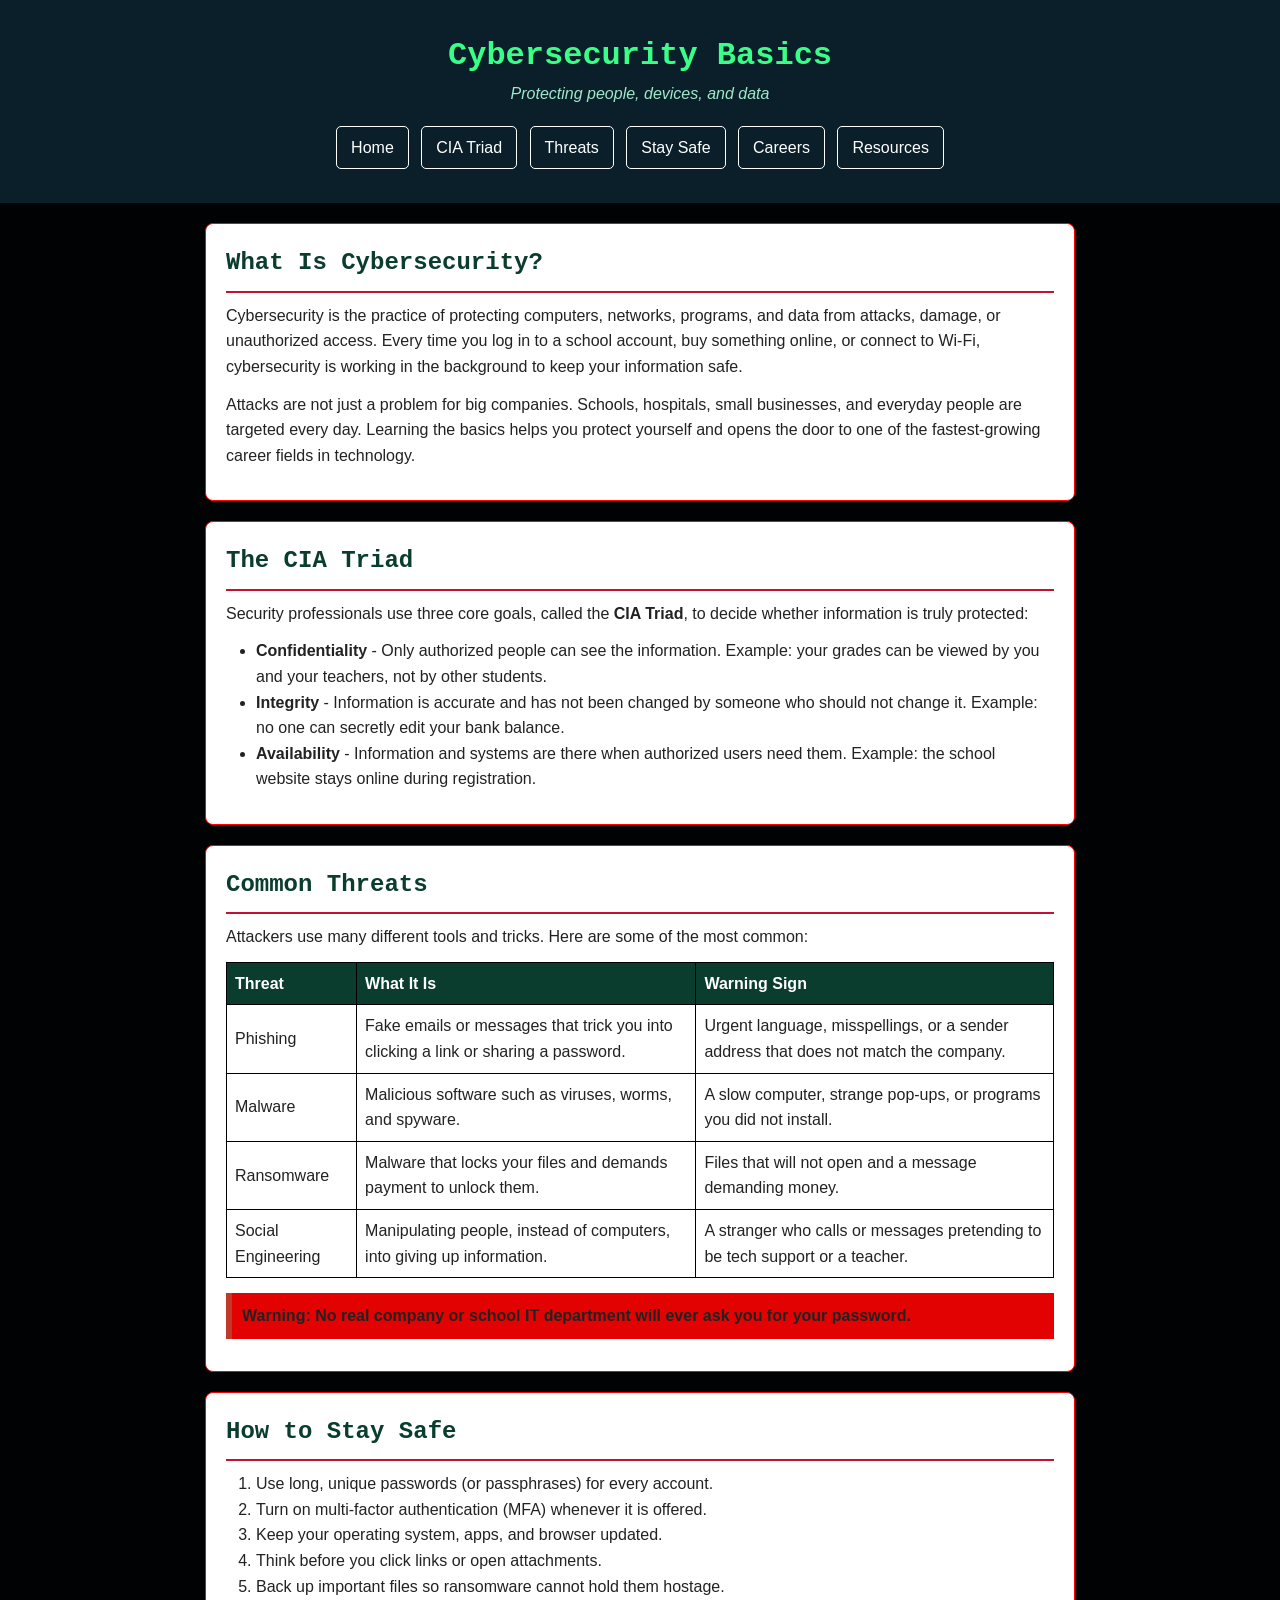
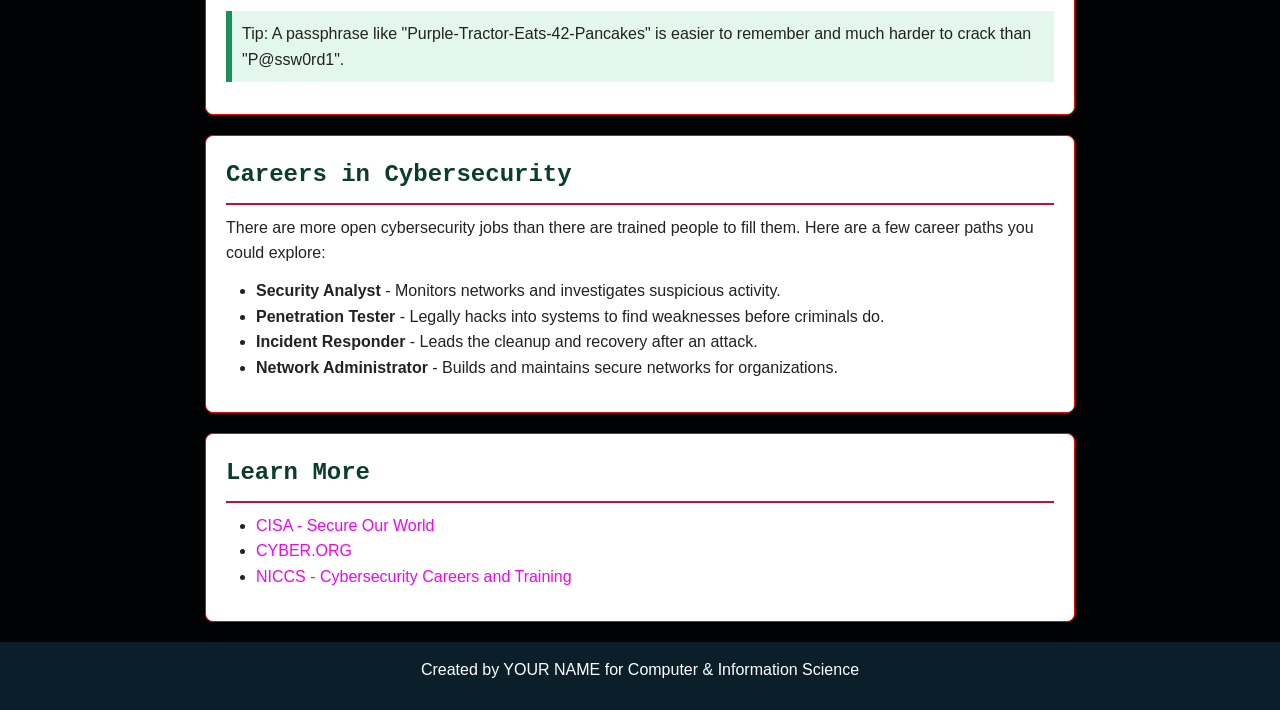
<file: cssBasics1/cybersecurity.html>
<!DOCTYPE html>
<html lang="en">
<head>
    <meta charset="UTF-8">
    <meta name="viewport" content="width=device-width, initial-scale=1.0">
    <link rel="stylesheet" href="cybersecurity.css">
    <title>Cybersecurity Basics</title>

    <!-- STEP 1: Link your external stylesheet (cybersecurity.css) on the line below -->

</head>
<body>

    <!-- The header has an ID. IDs are unique: only ONE element per page can use id="page-header" -->
    <header id="page-header">
        <h1>Cybersecurity Basics</h1>
        <p class="tagline">Protecting people, devices, and data</p>

        <!-- Navigation: these links will get a hover effect in Step 9 -->
        <nav>
            <a href="index.html">Home</a>
            <a href="#cia">CIA Triad</a>
            <a href="#threats">Threats</a>
            <a href="#defense">Stay Safe</a>
            <a href="#careers">Careers</a>
            <a href="#resources">Resources</a>
        </nav>
    </header>

    <main>

        <!-- Each section uses the class "card". Classes CAN be reused on many elements -->
        <section id="intro" class="card">
            <h2>What Is Cybersecurity?</h2>
            <p>
                Cybersecurity is the practice of protecting computers, networks, programs, and data
                from attacks, damage, or unauthorized access. Every time you log in to a school
                account, buy something online, or connect to Wi-Fi, cybersecurity is working in the
                background to keep your information safe.
            </p>
            <p>
                Attacks are not just a problem for big companies. Schools, hospitals, small businesses,
                and everyday people are targeted every day. Learning the basics helps you protect
                yourself and opens the door to one of the fastest-growing career fields in technology.
            </p>
        </section>

        <section id="cia" class="card">
            <h2>The CIA Triad</h2>
            <p>
                Security professionals use three core goals, called the <strong>CIA Triad</strong>,
                to decide whether information is truly protected:
            </p>
            <ul>
                <li><strong>Confidentiality</strong> - Only authorized people can see the information.
                    Example: your grades can be viewed by you and your teachers, not by other students.</li>
                <li><strong>Integrity</strong> - Information is accurate and has not been changed by
                    someone who should not change it. Example: no one can secretly edit your bank balance.</li>
                <li><strong>Availability</strong> - Information and systems are there when authorized
                    users need them. Example: the school website stays online during registration.</li>
            </ul>
        </section>

        <section id="threats" class="card">
            <h2>Common Threats</h2>
            <p>Attackers use many different tools and tricks. Here are some of the most common:</p>

            <table>
                <thead>
                    <tr>
                        <th>Threat</th>
                        <th>What It Is</th>
                        <th>Warning Sign</th>
                    </tr>
                </thead>
                <tbody>
                    <tr>
                        <td>Phishing</td>
                        <td>Fake emails or messages that trick you into clicking a link or sharing a password.</td>
                        <td>Urgent language, misspellings, or a sender address that does not match the company.</td>
                    </tr>
                    <tr>
                        <td>Malware</td>
                        <td>Malicious software such as viruses, worms, and spyware.</td>
                        <td>A slow computer, strange pop-ups, or programs you did not install.</td>
                    </tr>
                    <tr>
                        <td>Ransomware</td>
                        <td>Malware that locks your files and demands payment to unlock them.</td>
                        <td>Files that will not open and a message demanding money.</td>
                    </tr>
                    <tr>
                        <td>Social Engineering</td>
                        <td>Manipulating people, instead of computers, into giving up information.</td>
                        <td>A stranger who calls or messages pretending to be tech support or a teacher.</td>
                    </tr>
                </tbody>
            </table>

            <!-- This paragraph uses the class "warning" -->
            <p class="warning">
                Warning: No real company or school IT department will ever ask you for your password.
            </p>
        </section>

        <section id="defense" class="card">
            <h2>How to Stay Safe</h2>
            <ol>
                <li>Use long, unique passwords (or passphrases) for every account.</li>
                <li>Turn on multi-factor authentication (MFA) whenever it is offered.</li>
                <li>Keep your operating system, apps, and browser updated.</li>
                <li>Think before you click links or open attachments.</li>
                <li>Back up important files so ransomware cannot hold them hostage.</li>
            </ol>

            <!-- This paragraph uses the class "tip" -->
            <p class="tip">
                Tip: A passphrase like "Purple-Tractor-Eats-42-Pancakes" is easier to remember
                and much harder to crack than "P@ssw0rd1".
            </p>
        </section>

        <section id="careers" class="card">
            <h2>Careers in Cybersecurity</h2>
            <p>
                There are more open cybersecurity jobs than there are trained people to fill them.
                Here are a few career paths you could explore:
            </p>
            <ul>
                <li><strong>Security Analyst</strong> - Monitors networks and investigates suspicious activity.</li>
                <li><strong>Penetration Tester</strong> - Legally hacks into systems to find weaknesses before criminals do.</li>
                <li><strong>Incident Responder</strong> - Leads the cleanup and recovery after an attack.</li>
                <li><strong>Network Administrator</strong> - Builds and maintains secure networks for organizations.</li>
            </ul>
        </section>

        <section id="resources" class="card">
            <h2>Learn More</h2>
            <ul>
                <li><a href="https://www.cisa.gov/secure-our-world" target="_blank">CISA - Secure Our World</a></li>
                <li><a href="https://cyber.org" target="_blank">CYBER.ORG</a></li>
                <li><a href="https://niccs.cisa.gov" target="_blank">NICCS - Cybersecurity Careers and Training</a></li>
            </ul>
        </section>

    </main>

    <footer>
        <p>Created by YOUR NAME for Computer &amp; Information Science</p>
    </footer>

</body>
</html>
</file>
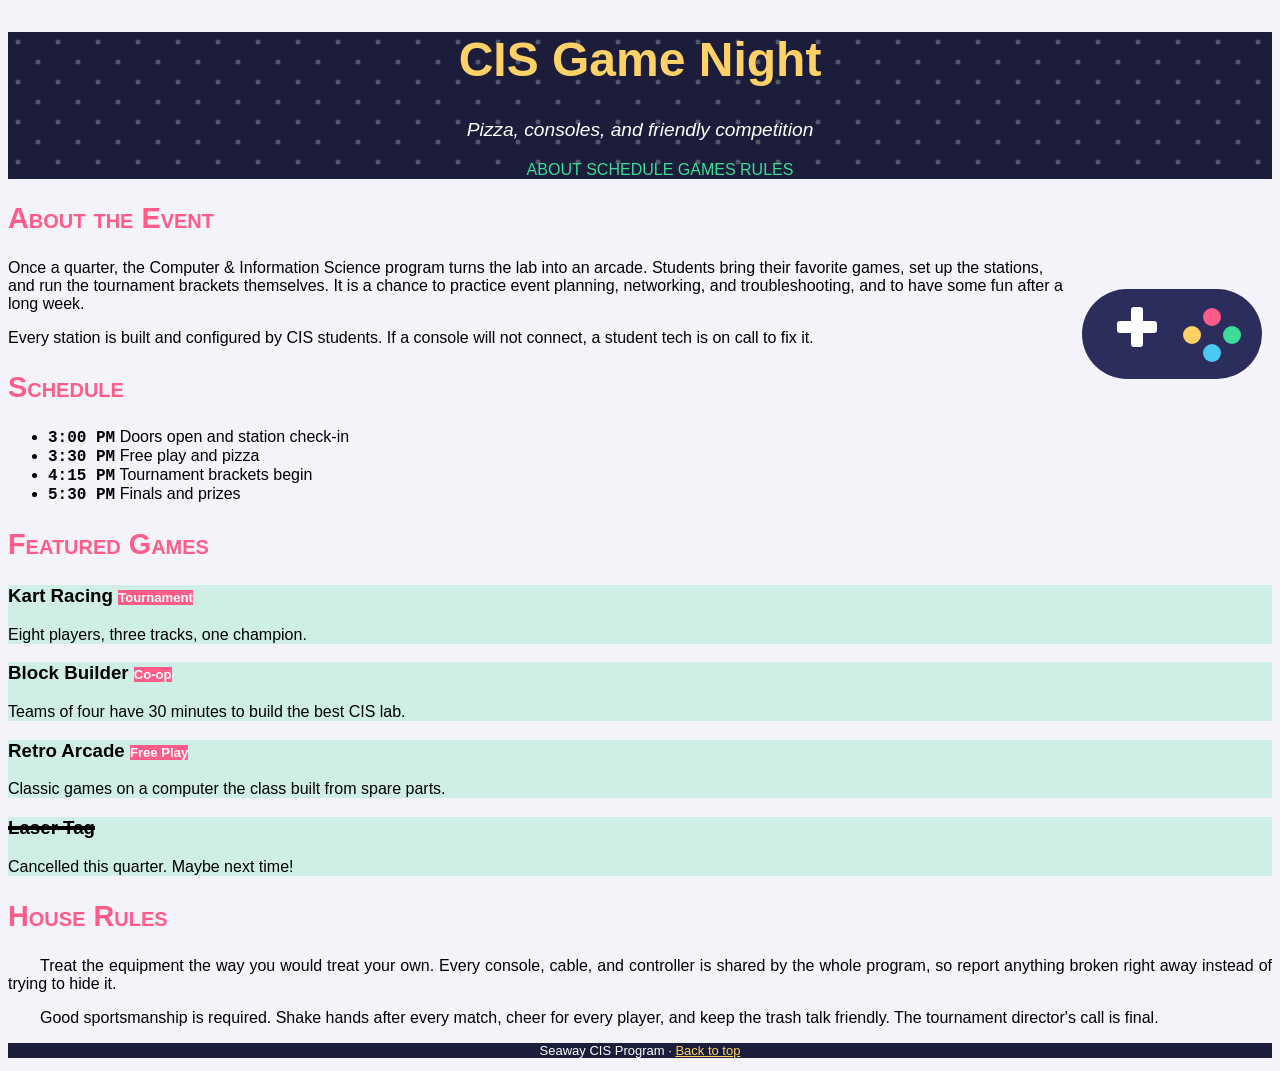
<file: css4.5-4.6/gameNight/gamenight.html>
<!DOCTYPE html>
<html lang="en">
<head>
    <meta charset="UTF-8">
    <meta name="viewport" content="width=device-width, initial-scale=1.0">
    <title>CIS Game Night</title>
    <link rel="stylesheet" href="css/gamenight.css">
</head>
<body>

    <header id="top">
        <h1>CIS Game Night</h1>
        <p class="tagline">Pizza, consoles, and friendly competition</p>
        <nav>
            <ul>
                <li><a href="#about">About</a></li>
                <li><a href="#schedule">Schedule</a></li>
                <li><a href="#games">Games</a></li>
                <li><a href="#rules">Rules</a></li>
            </ul>
        </nav>
    </header>

    <main>
        <section id="about">
            <h2>About the Event</h2>
            <img class="float-right" src="images/controller.svg" alt="Illustration of a game controller">
            <p>
                Once a quarter, the Computer &amp; Information Science program turns the lab into an
                arcade. Students bring their favorite games, set up the stations, and run the
                tournament brackets themselves. It is a chance to practice event planning,
                networking, and troubleshooting, and to have some fun after a long week.
            </p>
            <p>
                Every station is built and configured by CIS students. If a console will not connect,
                a student tech is on call to fix it.
          </p>
            <p class="staff-note">STAFF NOTE: Remember to reserve the lab and order the pizza by Monday.</p>
        </section>

        <section id="schedule">
            <h2>Schedule</h2>
            <ul>
                <li><span class="time">3:00 PM</span> Doors open and station check-in</li>
                <li><span class="time">3:30 PM</span> Free play and pizza</li>
                <li><span class="time">4:15 PM</span> Tournament brackets begin</li>
                <li><span class="time">5:30 PM</span> Finals and prizes</li>
            </ul>
        </section>

        <section id="games">
            <h2>Featured Games</h2>
            <div class="game">
                <h3>Kart Racing <span class="badge">Tournament</span></h3>
                <p>Eight players, three tracks, one champion.</p>
            </div>
            <div class="game">
                <h3>Block Builder <span class="badge">Co-op</span></h3>
                <p>Teams of four have 30 minutes to build the best CIS lab.</p>
            </div>
            <div class="game">
                <h3>Retro Arcade <span class="badge">Free Play</span></h3>
                <p>Classic games on a computer the class built from spare parts.</p>
            </div>
            <div class="game">
                <h3 class="cancelled">Laser Tag</h3>
                <p>Cancelled this quarter. Maybe next time!</p>
            </div>
        </section>

        <section id="rules">
            <h2>House Rules</h2>
            <p>
                Treat the equipment the way you would treat your own. Every console, cable, and
                controller is shared by the whole program, so report anything broken right away
                instead of trying to hide it.
            </p>
            <p>
                Good sportsmanship is required. Shake hands after every match, cheer for every
                player, and keep the trash talk friendly. The tournament director's call is final.
            </p>
        </section>
    </main>

    <footer>
        <p>Seaway CIS Program &middot; <a href="#top">Back to top</a></p>
    </footer>

</body>
</html>
</file>
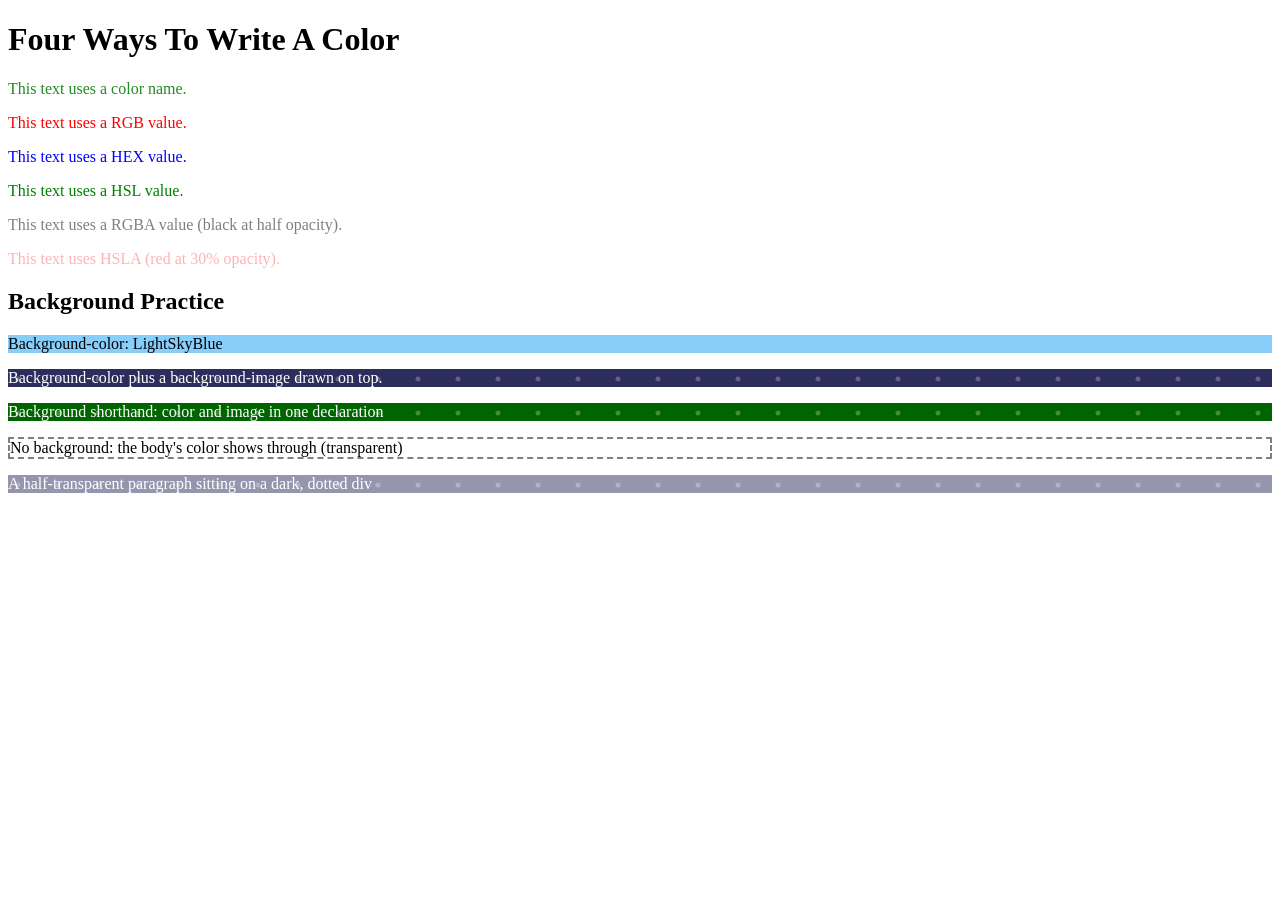
<file: css4.5-4.6/practice-examples/color.html>
<!DOCTYPE html>
<html lang="en">
<head>
    <meta charset="UTF-8">
    <meta name="viewport" content="width=device-width, initial-scale=1.0">
    <title>CSS Color Examples</title>
    <style>
        .by-name {
            color: forestgreen;
        }
        .by-rgb {
            color: rgb(255, 0, 0);
        }
        .by-hex {
            color: #0000FF;
        }
        .by-hsl {
            color: hsl(120, 100%, 25%);
        }
        .faded {
            color: rgba(0, 0, 0, 0.5);
        }
        .see-through {
            color: hsla(0, 100%, 50%, 0.3);
        }
        .solid {
            background-color: LightSkyBlue;
        }
        .with-image {
            background-color: #2b2d5c; /* Color gets drawn first */
            background-image: url('images/dots.svg'); /* Image gets drawn on top of the color */
            color: white;
        }
        .shorthand {
            background: darkgreen url('images/dots.svg');
            color: white;
        }
        .clear-box {
            /* The background is transparent, so the body's color shows through. */
            border: 2px dashed gray;
        }
        .glass {
            background-color: rgba(255,255,255,0.5); /* half-transparent white */
        }
    </style>

</head>
<body>
    <h1>Four Ways To Write A Color</h1>
    <p class="by-name">This text uses a color name.</p>
    <p class="by-rgb">This text uses a RGB value.</p>
    <p class="by-hex">This text uses a HEX value.</p>
    <p class="by-hsl">This text uses a HSL value.</p>
    <p class="faded">This text uses a RGBA value (black at half opacity).</p>
    <p class="see-through">This text uses HSLA (red at 30% opacity).</p>
    <h2>Background Practice</h2>
    <p class="solid">Background-color: LightSkyBlue</p>
    <p class="with-image">Background-color plus a background-image drawn on top.</p>
    <p class="shorthand">Background shorthand: color and image in one declaration</p>
    <p class="clear-box">No background: the body's color shows through (transparent)</p>
    <div class="with-image">
        <p class="glass">A half-transparent paragraph sitting on a dark, dotted div</p>
    </div>
</body>
</html>
</file>
<file: css/styles.css>
/* Puts the background image on the page, ensures it covers the full viewport height, and adds a white tint */
body {
    
    background-size: cover;
    background-position: center; /* Keeps the center of the image focused */
    background-repeat: no-repeat;
    min-height: 100vh; /* Forces the body to fill the entire screen height */
    background-image: linear-gradient(rgba(251, 251, 251, 0.5), rgba(255, 255, 255, 0.5)), url("../img/backgroundMountains.jpg");
    background-attachment: fixed;
}

/* Scrolling no longer shows white space */
html {
    overscroll-behavior: none;
}
/* Collapses the table and makes the borders black */
table, th, td {
    border-collapse: collapse;
    border: 4px solid black;
}
</file>
<file: cssBasics1/cybersecurity.css>
/* ==========================================================
   Cybersecurity Basics - External Stylesheet
   Student Name:Kaleb Cantwell
   Date: 10/17/2023
   ========================================================== */
/* It is better to keep CSS in a external file because it gives you easyer access to the styles and makes it easy to update and maintain. */
/* A class selector is used to select elements with a specific class attribute, while a ID selector is used to select a single element with a unique ID attribute. In this project, a example of a class selector is `.card`, which styles elements with the class "card". An example of an ID selector is `#page-header`, which styles the element with the ID "page-header". */
/* The descendant selector `nav a` allows you to target only the anchor (`<a>`) elements that are descendants of the `<nav>` element, while the element selector `a` would target all anchor elements on the page, regardless of their parent elements. This allows for more specific styling of links within the navigation menu without affecting other links on the page. */
tr:hover {
  background-color: rgb(152, 39, 63);
}
/* Add a bottom border to card headings */
.card h2 {
  border-bottom: 2px solid rgb(196, 16, 49);
  padding-bottom: 8px;
}

/* Style Learn More links */
#resources a {
  color: rgb(247, 0, 255);
  text-decoration: none;
}

/* Change Learn More link color on hover */
#resources a:hover {
  color: rgb(0, 183, 255);
  text-decoration: underline;
}

/* Change color of visited links */
a:visited {
  color: rgb(19, 235, 228);
}

/* STEP 2: Universal selector (CSS reset) */
* {
    margin: 0;
    padding: 0;
    box-sizing: border-box;
}

/* STEP 3: Element selector - body */
body {
    font-family: Arial, Helvetica, sans-serif;
    background-color: #010203;
    color: #222222;
    line-height: 1.6;
}

/* STEP 4: Multiple selector - headings */
h1, h2 {
    font-family: "Courier New", Courier, monospace;
    color: #0b3d2e;
}

/* STEP 5: ID selector - page header */
#page-header {
    background-color: #0b1f2a;
    color: #ffffff;
    text-align: center;
    padding: 30px 20px;
}

/* STEP 6: More element selectors - paragraphs, lists, tables */
main {
    max-width: 900px;
    margin: 20px auto;
    padding: 0 15px;
}

h2 {
    margin-bottom: 10px;
}

p {
    margin-bottom: 12px;
}

ul, ol {
    margin-left: 30px;
    margin-bottom: 12px;
}

table {
    width: 100%;
    border-collapse: collapse;
    margin-bottom: 15px;
}

th, td {
    border: 1px solid #000000;
    padding: 8px;
    text-align: left;
}

th {
    background-color: #0b3d2e;
    color: #ffffff;
}

/* STEP 7: Class selectors - .card, .tagline, .tip, .warning */
.card {
    background-color: #ffffff;
    border: 1px solid #ff0000;
    border-radius: 8px;
    padding: 20px;
    margin-bottom: 20px;
}
.tagline {
    font-style: italic;
    color: #9fe8c7;
    margin-bottom: 15px;
}

.tip {
    background-color: #e3f7ec;
    border-left: 6px solid #1e8e5a;
    padding: 10px;
}

.warning {
    background-color: #e20202; 
    border-left: 6px solid #c0392b;
    padding: 10px;
    font-weight: bold;
}
/* STEP 8: Descendant selector - links inside the nav */
nav a {
    display: inline-block;
    color: #ffffff;
    text-decoration: none;
    padding: 8px 14px;
    margin: 4px;
    border: 1px solid #ffffff;
    border-radius: 5px;
}
#page-header h1 {
    color: #39ff88;
}

/* STEP 9: Pseudo-class selector - hover effect */
nav a:hover {
    background-color: #39ff88;
    color: #0b1f2a;
}

/* STEP 10: Footer */
footer {
    background-color: #0b1f2a;
    color: #ffffff;
    text-align: center;
    padding: 15px;
}
</file>
<file: css4.5-4.6/gameNight/css/gamenight.css>
/* ===================================================================
   CIS Game Night - styles
   Name: Kaleb Cantwell
   We will fill this in TOGETHER, one step at a time.
   =================================================================== */

/* ---------- PART 1: COMMON PROPERTIES (zyBooks 4.5) ---------- */

/* Step 1: CSS variables in :root 
night #1b1d3a;
neon-pink #ff5c8a;
neon-green #3ddc97;
gold #ffd166;
paper #f4f3fa;*/

:root{ /* Global scope for varibles */
   --night: #1b1d3a;
   --neon-pink: #ff5c8a;
   --neon-green: #3ddc97;
   --gold: #ffd166;
   --paper: #f4f3fa;
}

/* Step 2: Text and background colors (name, hex, RGB, HSL, RGBA) */
body{
   color: var(--neon);
   background-color: var(--paper);
}
h1{
   color: var(--gold);
}
.tagline {
   color: rgb(255,255,255);
}
h2{
   color:var(--neon-pink);
}
.game{
   background-color: rgba(61,220,151,0.2);
}
/* Step 3: Background shorthand (header) and footer colors */
header{
   background: var(--night) url("../images/dots.svg");
}
footer{
   background-color: var(--night);
   color: white;
}
footer a{
   color: var(--gold);
}

/* Step 4: display: inline-block for the nav menu */
nav li{
   display: inline-block;
}
nav a{
   color: var(--neon-green);
}
nav a:hover{
   color: var(--gold);
}
/* Step 5: float the image, clear the footer */
.float-right{
   float: right;
}
footer{
   clear: both;
}
/* Step 6: display: inline-block (.badge) and display: none (.staff-note) */
.staff-note{
   display:none;
}
.badge{
   display: inline-block;
   background-color: var(--neon-pink);
   color: white;
}
/* ---------- PART 2: FONT AND TEXT PROPERTIES (zyBooks 4.6) ---------- */

/* Step 7: font-family stacks and the font shorthand */
body {
   font-family: Verdana, Arial, Helvetica, sans-serif;
}
h1{
   font: bold 3rem Impact, "Arial Black", sans-serif;
}
.time{
   font-family:"courier new", consolas, monospace;
}
/* Step 8: font-size with relative units */
h2{
   font-size: 1.8rem; /*  1.8 x 16px = 28.8px */
}
.tagline{
   font-size: 120%;
}
.badge{
   font-size: 0.7em;
}
footer{
   font-size:small;
}

/* Step 9: font-weight, font-style, font-variant */
.tagline{
   font-style: italic;
}
.time{
   font-weight: bold;
}
h2{
   font-variant: small-caps;
}

/* Step 10: text-align, text-transform, text-decoration, text-indent */
header, footer{
   text-align: center;
}
nav a{
   text-transform: uppercase;
   text-decoration: none;
}
nav a:hover{
   text-decoration: underline;
}
#rules p {
   text-align: justify;
   text-indent: 2em;
}
.cancelled{
   text-decoration: line-through .2em;
}
</file>
